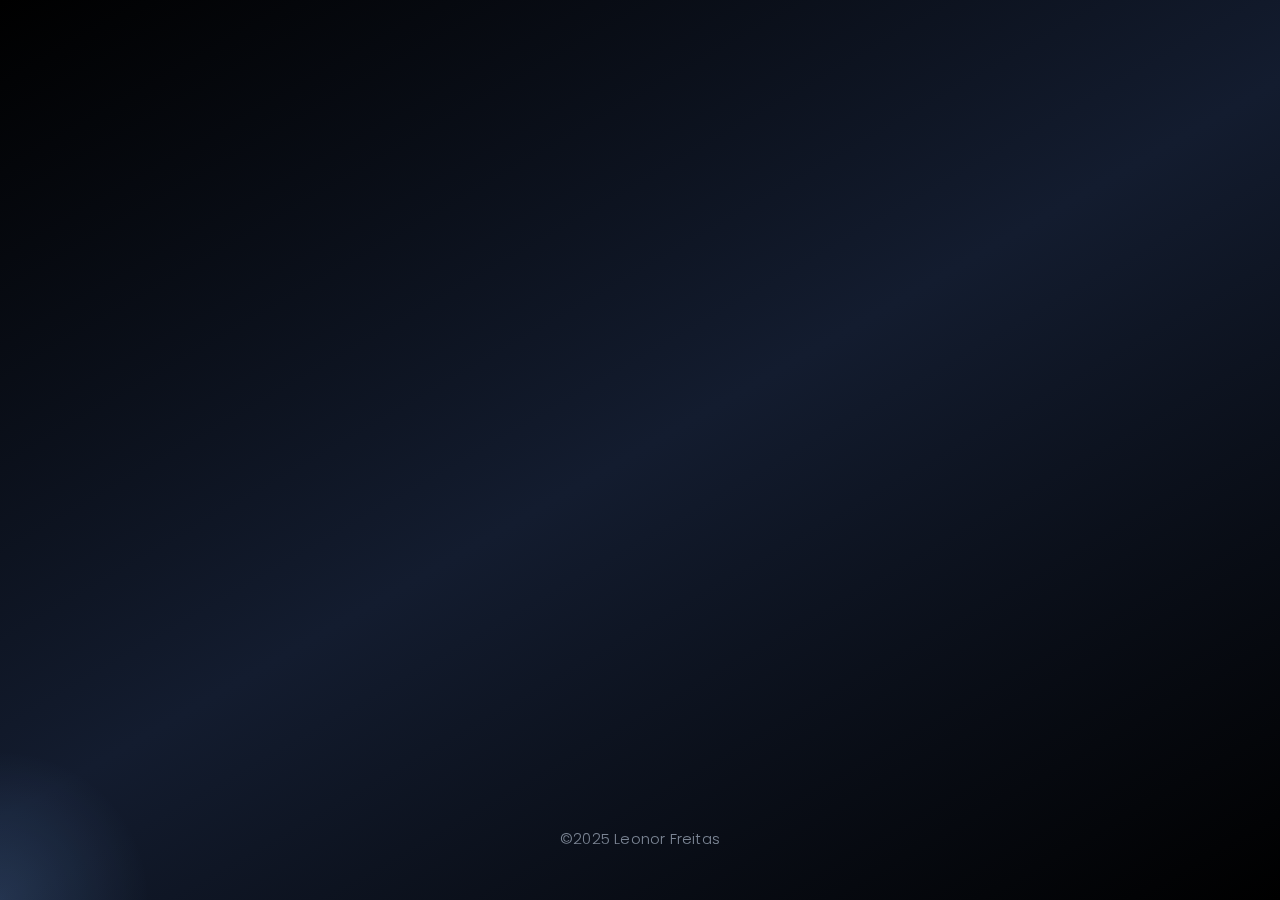
<file: index.html>
<!DOCTYPE html>
<html lang="pt">
<head>
  <meta charset="UTF-8">
  <title>Leonor Freitas Portfolio</title>
  <meta name="viewport" content="width=device-width, initial-scale=1.0">
  <link rel="stylesheet" href="css/style.css">
  <link href="https://fonts.googleapis.com/css2?family=Poppins:wght@300;400;600&display=swap" rel="stylesheet">
</head>
<body>
  <div class="MainScreen">
    <div class="Herosection">
      <div class="logo-circle"></div>
      <img src="assets/img/image 1.png" alt="Logo Leonor Freitas" class="logo-img">
    </div>

    <div class="LeonorFreitas">Leonor Freitas</div>
    <div class="UXUI">UX/UI Designer & Web Developer</div>
    <div class="BuildingTheFuture">Building the future, one line at a time</div>

    <div class="Cards">
      <a href="#portfolio" class="Card">
        <div class="icon-box">
          <svg viewBox="0 0 24 24" fill="none">
            <circle cx="12" cy="12" r="10"/>
            <path d="M2 12h20M12 2a15.3 15.3 0 0 1 4 10 15.3 15.3 0 0 1-4 10 15.3 15.3 0 0 1-4-10 15.3 15.3 0 0 1 4-10z"/>
          </svg>
        </div>
        <div class="card-content">
          <div class="card-title">My Portfolio</div>
          <div class="card-desc">Design the vision. Develop the path.</div>
        </div>
        <span class="open-icon">
          <svg viewBox="0 0 24 24" fill="none">
            <path d="M18 13v6a2 2 0 0 1-2 2H5a2 2 0 0 1-2-2V8a2 2 0 0 1 2-2h6M15 3h6v6M10 14L21 3" stroke-linecap="round" stroke-linejoin="round"/>
          </svg>
        </span>
      </a>

      <a href="#about" class="Card">
        <div class="icon-box">
          <svg viewBox="0 0 24 24" fill="none">
            <path d="M20 21v-2a4 4 0 0 0-4-4H8a4 4 0 0 0-4 4v2M12 11a4 4 0 1 0 0-8 4 4 0 0 0 0 8z" stroke-linecap="round" stroke-linejoin="round"/>
          </svg>
        </div>
        <div class="card-content">
          <div class="card-title">About me</div>
          <div class="card-desc">What inspires me, guides me.</div>
        </div>
        <span class="open-icon">
          <svg viewBox="0 0 24 24" fill="none">
            <path d="M18 13v6a2 2 0 0 1-2 2H5a2 2 0 0 1-2-2V8a2 2 0 0 1 2-2h6M15 3h6v6M10 14L21 3" stroke-linecap="round" stroke-linejoin="round"/>
          </svg>
        </span>
      </a>

      <a href="#contact" class="Card">
        <div class="icon-box">
          <svg viewBox="0 0 24 24" fill="none">
            <path d="M4 4h16c1.1 0 2 .9 2 2v12c0 1.1-.9 2-2 2H4c-1.1 0-2-.9-2-2V6c0-1.1.9-2 2-2z" stroke-linecap="round" stroke-linejoin="round"/>
            <path d="m22 6-10 7L2 6" stroke-linecap="round" stroke-linejoin="round"/>
          </svg>
        </div>
        <div class="card-content">
          <div class="card-title">Contact</div>
          <div class="card-desc">Let's work together</div>
        </div>
        <span class="open-icon">
          <svg viewBox="0 0 24 24" fill="none">
            <path d="M18 13v6a2 2 0 0 1-2 2H5a2 2 0 0 1-2-2V8a2 2 0 0 1 2-2h6M15 3h6v6M10 14L21 3" stroke-linecap="round" stroke-linejoin="round"/>
          </svg>
        </span>
      </a>
    </div>

    <div class="Copyright">©2025 Leonor Freitas</div>
  </div>
  <script src="script.js"></script>
</body>
</html>
</file>
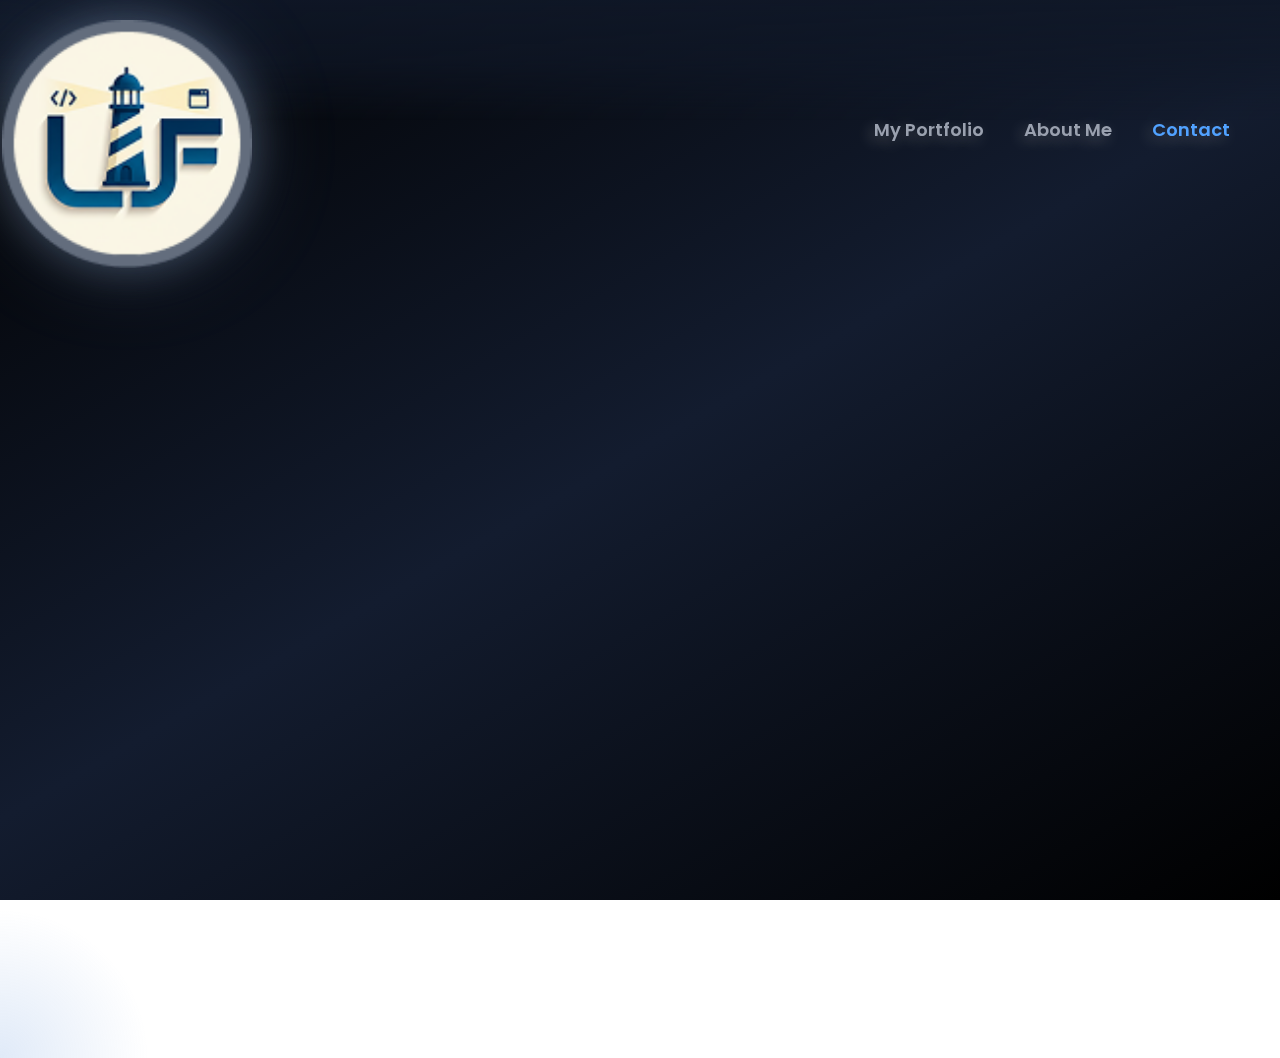
<file: contact.html>
<!DOCTYPE html>
<html lang="pt">
<head>
  <meta charset="UTF-8">
  <title>Contact - Leonor Freitas</title>
  <meta name="viewport" content="width=device-width, initial-scale=1.0">
  <link rel="stylesheet" href="css/contact.css">
  <link href="https://fonts.googleapis.com/css2?family=Poppins:wght@300;400;500;600&display=swap" rel="stylesheet">
</head>
<body>
  <!-- Cursor light effect -->
  <div class="cursor-light"></div>
  
  <!-- Navigation -->
  <nav class="navigation">
    <a href="index.html" class="logo-link">
      <div class="logo-circle"></div>
      <img src="assets/img/image 1.png" alt="Logo Leonor Freitas" class="logo-img">
    </a>
    
    <div class="nav-links">
      <a href="index.html" class="nav-link">My Portfolio</a>
      <a href="about.html" class="nav-link">About Me</a>
      <a href="contact.html" class="nav-link active">Contact</a>
    </div>
  </nav>

  <!-- Main Content -->
  <main class="contact-main">
    <!-- Header Section -->
    <section class="contact-header">
      <h1 class="contact-title">Get In Touch</h1>
      <div class="title-underline"></div>
      <p class="contact-subtitle">
        I'm always interested in new opportunities and interesting<br>
        projects. Let's discuss how we can work together!
      </p>
    </section>

    <!-- Contact Content -->
    <div class="contact-content">
      <!-- Contact Form -->
      <div class="form-section">
        <h2 class="section-title">Send me a message</h2>
        
        <div class="form-container">
          <div class="form-row">
            <div class="form-group">
              <label for="firstName">First Name</label>
              <input type="text" id="firstName" name="firstName" placeholder="Your first name">
            </div>
            
            <div class="form-group">
              <label for="lastName">Last Name</label>
              <input type="text" id="lastName" name="lastName" placeholder="Your last name">
            </div>
          </div>
          
          <div class="form-group">
            <label for="email">Email</label>
            <input type="email" id="email" name="email" placeholder="your.email@example.com">
          </div>
          
          <div class="form-group">
            <label for="subject">Subject</label>
            <input type="text" id="subject" name="subject" placeholder="Project discussion">
          </div>
          
          <div class="form-group">
            <label for="message">Message</label>
            <textarea id="message" name="message" rows="4" placeholder="Tell me about your project..."></textarea>
          </div>
          
          <button type="button" class="send-button" onclick="handleSubmit()">
            <span>Send Message</span>
            <svg width="22" height="20" viewBox="0 0 22 20" fill="none" xmlns="http://www.w3.org/2000/svg">
              <path d="M11.1836 1L20.2156 9.58493L11.1836 18.1699" stroke="white" stroke-width="2" stroke-linecap="round" stroke-linejoin="round"/>
              <path d="M20.215 9.5849L1 9.5849" stroke="white" stroke-width="2" stroke-linecap="round" stroke-linejoin="round"/>
            </svg>
          </button>
        </div>
      </div>

      <!-- Contact Info -->
      <div class="info-section">
        <h2 class="section-title">Let's connect</h2>
        
        <p class="info-description">
          I'm currently available for freelance work and many opportunities. 
          Whether you have a project in mind or just want to chat about technology 
          and design, I'd love to hear from you.
        </p>
        
        <div class="contact-links">
          <a href="mailto:alaf1820@gmail.com" class="contact-link">
            <div class="link-icon gmail">
              <svg width="24" height="24" viewBox="0 0 24 24" fill="none">
                <path d="M4 4h16c1.1 0 2 .9 2 2v12c0 1.1-.9 2-2 2H4c-1.1 0-2-.9-2-2V6c0-1.1.9-2 2-2z" stroke="currentColor" stroke-width="2" stroke-linecap="round" stroke-linejoin="round"/>
                <path d="M22 6l-10 7L2 6" stroke="currentColor" stroke-width="2" stroke-linecap="round" stroke-linejoin="round"/>
              </svg>
            </div>
            <span>alaf1820@gmail.com</span>
          </a>
          
          <a href="https://wa.me/351960116197" target="_blank" class="contact-link">
            <div class="link-icon whatsapp">
              <svg width="24" height="24" viewBox="0 0 24 24" fill="none">
                <path d="M21 11.5a8.38 8.38 0 0 1-.9 3.8 8.5 8.5 0 0 1-7.6 4.7 8.38 8.38 0 0 1-3.8-.9L3 21l1.9-5.7a8.38 8.38 0 0 1-.9-3.8 8.5 8.5 0 0 1 4.7-7.6 8.38 8.38 0 0 1 3.8-.9h.5a8.48 8.48 0 0 1 8 8v.5z" stroke="currentColor" stroke-width="2" stroke-linecap="round" stroke-linejoin="round"/>
              </svg>
            </div>
            <span>(+351) 960 116 197</span>
          </a>
          
          <a href="https://linkedin.com/in/leonorfreitas" target="_blank" class="contact-link">
            <div class="link-icon linkedin">
              <svg width="24" height="24" viewBox="0 0 24 24" fill="none">
                <path d="M16 8a6 6 0 0 1 6 6v7h-4v-7a2 2 0 0 0-2-2 2 2 0 0 0-2 2v7h-4v-7a6 6 0 0 1 6-6zM2 9h4v12H2z" stroke="currentColor" stroke-width="2" stroke-linecap="round" stroke-linejoin="round"/>
                <circle cx="4" cy="4" r="2" stroke="currentColor" stroke-width="2" stroke-linecap="round" stroke-linejoin="round"/>
              </svg>
            </div>
            <span>in/leonorfreitas</span>
          </a>
          
          <a href="https://instagram.com/leonor_freitas01" target="_blank" class="contact-link">
            <div class="link-icon instagram">
              <svg width="24" height="24" viewBox="0 0 24 24" fill="none">
                <rect x="2" y="2" width="20" height="20" rx="5" ry="5" stroke="currentColor" stroke-width="2" stroke-linecap="round" stroke-linejoin="round"/>
                <path d="M16 11.37A4 4 0 1 1 12.63 8 4 4 0 0 1 16 11.37z" stroke="currentColor" stroke-width="2" stroke-linecap="round" stroke-linejoin="round"/>
                <line x1="17.5" y1="6.5" x2="17.51" y2="6.5" stroke="currentColor" stroke-width="2" stroke-linecap="round" stroke-linejoin="round"/>
              </svg>
            </div>
            <span>leonor_freitas01</span>
          </a>
          
          <a href="https://github.com/ALAF11" target="_blank" class="contact-link">
            <div class="link-icon github">
              <svg width="24" height="24" viewBox="0 0 24 24" fill="none">
                <path d="M9 19c-5 1.5-5-2.5-7-3m14 6v-3.87a3.37 3.37 0 0 0-.94-2.61c3.14-.35 6.44-1.54 6.44-7A5.44 5.44 0 0 0 20 4.77 5.07 5.07 0 0 0 19.91 1S18.73.65 16 2.48a13.38 13.38 0 0 0-7 0C6.27.65 5.09 1 5.09 1A5.07 5.07 0 0 0 5 4.77a5.44 5.44 0 0 0-1.5 3.78c0 5.42 3.3 6.61 6.44 7A3.37 3.37 0 0 0 9 18.13V22" stroke="currentColor" stroke-width="2" stroke-linecap="round" stroke-linejoin="round"/>
              </svg>
            </div>
            <span>github.com/ALAF11</span>
          </a>
        </div>
      </div>
    </div>

    <div class="Copyright">©2025 Leonor Freitas</div>
  </main>

  <script src="script.js"></script>
  <script src="contact-script.js"></script>
</body>
</html>
</file>
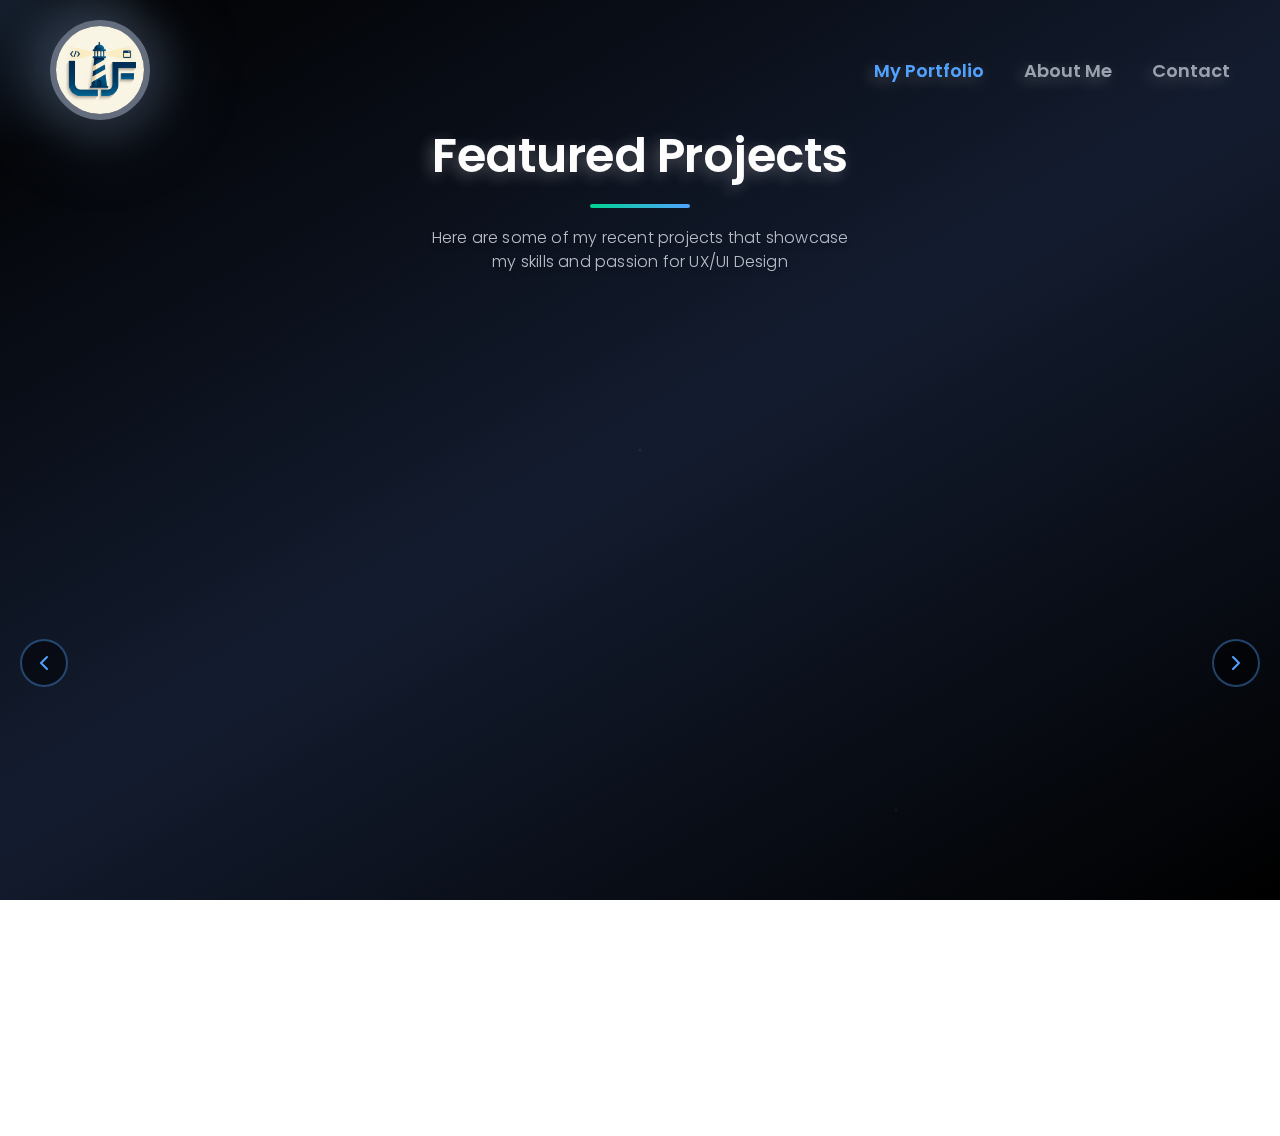
<file: UX-UI-Design.html>
<!DOCTYPE html>
<html lang="pt">
<head>
  <meta charset="UTF-8">
  <title>Featured Projects - Leonor Freitas</title>
  <meta name="viewport" content="width=device-width, initial-scale=1.0">
  <link rel="stylesheet" href="css/UXUI-Design.css">
  <link href="https://fonts.googleapis.com/css2?family=Poppins:wght@300;400;500;600&display=swap" rel="stylesheet">
</head>
<body>
  <!-- Cursor light effect -->
  <div class="cursor-light"></div>
  
  <!-- Navigation -->
  <nav class="navigation">
    <a href="index.html" class="logo-link">
      <div class="logo-circle"></div>
      <div class="logo-container">
        <img src="assets/img/logo 1.png" alt="Logo Leonor Freitas" class="logo-img">
      </div>
    </a>
    
    <div class="nav-links">
      <a href="portfolio.html" class="nav-link active">My Portfolio</a>
      <a href="about.html" class="nav-link">About Me</a>
      <a href="contact.html" class="nav-link">Contact</a>
    </div>
  </nav>

  <!-- Main Content -->
  <main class="main-content">
    <!-- Header Section -->
    <section class="header-section">
      <h1 class="page-title">Featured Projects</h1>
      <div class="title-underline"></div>
      <p class="page-subtitle">
        Here are some of my recent projects that showcase<br> 
        my skills and passion for UX/UI Design
      </p>
    </section>


    <!-- Projects Carousel -->
    <div class="projects-carousel-wrapper">
      <div class="projects-carousel">
        
        <!-- Slide 1 -->
        <div class="carousel-slide">
            <!-- Projects Grid -->
            <div class="projects-grid">
      
      <!-- Project 1: SeaOS -->
      <div class="project-card">
        <div class="card-image-container">
          <img src="assets/img/pesca.jpg" alt="SeaOS" class="card-image">
          <div class="card-image-overlay"></div>
        </div>
        
        <div class="card-content">
          <div class="card-header">
            <div class="card-icon">
              <svg width="32" height="32" viewBox="0 0 32 32" fill="none" xmlns="http://www.w3.org/2000/svg">
                <path d="M16.9384 0.599976H30.6001V14.381H16.9384V0.599976ZM11.3658 5.95932H25.0274V19.7403H11.3658V5.95932ZM5.98317 11.3891H19.6444V25.1702H5.98317V11.3891ZM0.600098 16.819H14.2618V30.6H0.600098V16.819Z" stroke="white" stroke-width="1.2" stroke-linejoin="round"/>
              </svg>
            </div>
            <h2 class="card-title">SeaOS</h2>
            <div class="card-icons-group">
              <a href="https://www.figma.com/proto/kJr8146pMxI7O814G8BlXi/IHC-prot%C3%B3tipo?page-id=0%3A1&node-id=1-4&p=f&viewport=245%2C155%2C0.23&t=pVYPFJY781c0hCkZ-1&scaling=scale-down&content-scaling=fixed&starting-point-node-id=1%3A3" class="card-icon-btn" aria-label="View in Figma">
                <svg width="19" height="27" viewBox="0 0 19 27" fill="none" xmlns="http://www.w3.org/2000/svg">
                  <path d="M5.00011 9.25031C3.87291 9.25031 2.79188 8.80253 1.99483 8.00547C1.19778 7.20841 0.75 6.12737 0.75 5.00016C0.75 3.87294 1.19778 2.7919 1.99483 1.99484C2.79188 1.19778 3.87291 0.75 5.00011 0.75H9.24958V9.25031M5.00011 9.25031H9.24958M5.00011 9.25031C3.87308 9.25031 2.79221 9.69803 1.99528 10.495C1.19835 11.2919 0.750638 12.3728 0.750638 13.4998C0.750638 14.6269 1.19835 15.7078 1.99528 16.5047C2.79221 17.3016 3.87308 17.7493 5.00011 17.7493H9.24958V9.25031" stroke="#51A2FF" stroke-width="1.5"/>
                  <path d="M17.7501 13.4998C17.7501 14.627 17.3024 15.708 16.5053 16.5051C15.7083 17.3022 14.6272 17.7499 13.5 17.7499C12.3728 17.7499 11.2918 17.3022 10.4948 16.5051C9.6977 15.708 9.24993 14.627 9.24993 13.4998C9.24993 12.3726 9.6977 11.2915 10.4948 10.4945C11.2918 9.69742 12.3728 9.24963 13.5 9.24963C14.6272 9.24963 15.7083 9.69742 16.5053 10.4945C17.3024 11.2915 17.7501 12.3726 17.7501 13.4998ZM5.00045 17.7506H9.24993V22.0001C9.24967 22.8405 9.00023 23.662 8.53314 24.3607C8.06605 25.0593 7.40228 25.6038 6.62577 25.9252C5.84926 26.2467 4.99487 26.3306 4.17064 26.1665C3.34641 26.0024 2.58934 25.5976 1.99517 25.0032C1.401 24.4089 0.996401 23.6517 0.832538 22.8274C0.668674 22.0031 0.752902 21.1487 1.07457 20.3723C1.39624 19.5959 1.94091 18.9323 2.6397 18.4654C3.3385 17.9985 4.16004 17.7506 5.00045 17.7506Z" stroke="#51A2FF" stroke-width="1.5"/>
                  <path d="M9.24951 0.75H13.499C14.6262 0.75 15.7072 1.19778 16.5043 1.99484C17.3013 2.7919 17.7491 3.87294 17.7491 5.00016C17.7491 6.12737 17.3013 7.20841 16.5043 8.00547C15.7072 8.80253 14.6262 9.25031 13.499 9.25031H9.24951V0.75Z" stroke="#51A2FF" stroke-width="1.5"/>
                </svg>
              </a>
            </div>
          </div>
          
          <p class="card-description">
            SeaOS is an interactive prototype that centralizes updates on maritime conditions, sustainable fishing, and safety. It simplifies access to weather, sea status, and fisheries information, and includes a fisherman section for catch records and local activity, connecting people with the ocean.​ SeaOS is especially relevant for Madeira, a Portuguese island known for its unique connection to the sea.
          </p>
          
          <div class="card-tags">
            <span class="tag">Figma</span>
            <span class="tag">Canva</span>
            <span class="tag">GoodNotes</span>
          </div>
        </div>
      </div>

      <!-- Project 2: Aura -->
      <div class="project-card project-center">
        <div class="card-image-container">
          <img src="assets/img/AI.jpg" alt="Aura" class="card-image">
          <div class="card-image-overlay"></div>
        </div>
        
        <div class="card-content">
          <div class="card-header">
            <div class="card-icon">
              <svg width="32" height="32" viewBox="0 0 32 32" fill="none" xmlns="http://www.w3.org/2000/svg">
                <path d="M16.9384 0.599976H30.6001V14.381H16.9384V0.599976ZM11.3658 5.95932H25.0274V19.7403H11.3658V5.95932ZM5.98317 11.3891H19.6444V25.1702H5.98317V11.3891ZM0.600098 16.819H14.2618V30.6H0.600098V16.819Z" stroke="white" stroke-width="1.2" stroke-linejoin="round"/>
              </svg>
            </div>
            <h2 class="card-title">Aura</h2>
            <div class="card-icons-group">
              <a href="https://www.figma.com/proto/STjp18fnCXHHciSxI01cmN/AURA-2.0?page-id=0%3A1&node-id=1-2&starting-point-node-id=1%3A2&scaling=scale-down&content-scaling=fixed&t=49QXED4CrMpcAKNb-1" class="card-icon-btn" aria-label="View in Figma">
                <svg width="19" height="27" viewBox="0 0 19 27" fill="none" xmlns="http://www.w3.org/2000/svg">
                  <path d="M5.00011 9.25031C3.87291 9.25031 2.79188 8.80253 1.99483 8.00547C1.19778 7.20841 0.75 6.12737 0.75 5.00016C0.75 3.87294 1.19778 2.7919 1.99483 1.99484C2.79188 1.19778 3.87291 0.75 5.00011 0.75H9.24958V9.25031M5.00011 9.25031H9.24958M5.00011 9.25031C3.87308 9.25031 2.79221 9.69803 1.99528 10.495C1.19835 11.2919 0.750638 12.3728 0.750638 13.4998C0.750638 14.6269 1.19835 15.7078 1.99528 16.5047C2.79221 17.3016 3.87308 17.7493 5.00011 17.7493H9.24958V9.25031" stroke="#51A2FF" stroke-width="1.5"/>
                  <path d="M17.7501 13.4998C17.7501 14.627 17.3024 15.708 16.5053 16.5051C15.7083 17.3022 14.6272 17.7499 13.5 17.7499C12.3728 17.7499 11.2918 17.3022 10.4948 16.5051C9.6977 15.708 9.24993 14.627 9.24993 13.4998C9.24993 12.3726 9.6977 11.2915 10.4948 10.4945C11.2918 9.69742 12.3728 9.24963 13.5 9.24963C14.6272 9.24963 15.7083 9.69742 16.5053 10.4945C17.3024 11.2915 17.7501 12.3726 17.7501 13.4998ZM5.00045 17.7506H9.24993V22.0001C9.24967 22.8405 9.00023 23.662 8.53314 24.3607C8.06605 25.0593 7.40228 25.6038 6.62577 25.9252C5.84926 26.2467 4.99487 26.3306 4.17064 26.1665C3.34641 26.0024 2.58934 25.5976 1.99517 25.0032C1.401 24.4089 0.996401 23.6517 0.832538 22.8274C0.668674 22.0031 0.752902 21.1487 1.07457 20.3723C1.39624 19.5959 1.94091 18.9323 2.6397 18.4654C3.3385 17.9985 4.16004 17.7506 5.00045 17.7506Z" stroke="#51A2FF" stroke-width="1.5"/>
                  <path d="M9.24951 0.75H13.499C14.6262 0.75 15.7072 1.19778 16.5043 1.99484C17.3013 2.7919 17.7491 3.87294 17.7491 5.00016C17.7491 6.12737 17.3013 7.20841 16.5043 8.00547C15.7072 8.80253 14.6262 9.25031 13.499 9.25031H9.24951V0.75Z" stroke="#51A2FF" stroke-width="1.5"/>
                </svg>
              </a>
              <a href="https://github.com/ALAF11/Aura---virtual-tourist-guide.git" class="card-icon-btn" aria-label="View on GitHub">
                <svg width="30" height="30" viewBox="0 0 30 30" fill="none" xmlns="http://www.w3.org/2000/svg">
                  <path d="M18.7502 27.5V22.5C18.9241 20.9341 18.4751 19.3627 17.5002 18.125C21.2502 18.125 25.0002 15.625 25.0002 11.25C25.1002 9.6875 24.6627 8.15 23.7502 6.875C24.1002 5.4375 24.1002 3.9375 23.7502 2.5C23.7502 2.5 22.5002 2.5 20.0002 4.375C16.7002 3.75 13.3002 3.75 10.0002 4.375C7.50023 2.5 6.25023 2.5 6.25023 2.5C5.87523 3.9375 5.87523 5.4375 6.25023 6.875C5.34007 8.14485 4.89832 9.69098 5.00023 11.25C5.00023 15.625 8.75023 18.125 12.5002 18.125C12.0127 18.7375 11.6502 19.4375 11.4377 20.1875C11.2252 20.9375 11.1627 21.725 11.2502 22.5V27.5" stroke="#51A2FF" stroke-width="2" stroke-linecap="round" stroke-linejoin="round"/>
                  <path d="M11.25 22.5C5.6125 25 5 20 2.5 20" stroke="#51A2FF" stroke-width="2" stroke-linecap="round" stroke-linejoin="round"/>
                </svg>
              </a>
            </div>
          </div>
          
          <p class="card-description">
            An innovative virtual assistant designed to revolutionize the tourism experience by providing personalized itineraries, sustainable suggestions, and seamless smart home integration. The system acts as a proactive assistant embedded in an interactive monitor, offering contextualized recommendations based on tourist preferences, weather conditions, local events, and dining options.
          </p>
          
          <div class="card-tags">
            <span class="tag">Figma</span>
            <span class="tag">Canva</span>
            <span class="tag">GoodNotes</span>
          </div>
        </div>
      </div>

      <!-- Project 3: EchoSense -->
      <div class="project-card">
        <div class="card-image-container">
          <img src="assets/img/ocean.jpg" alt="EchoSense" class="card-image">
          <div class="card-image-overlay"></div>
        </div>
        
        <div class="card-content">
          <div class="card-header">
            <div class="card-icon">
              <svg width="32" height="32" viewBox="0 0 32 32" fill="none" xmlns="http://www.w3.org/2000/svg">
                <path d="M16.9384 0.599976H30.6001V14.381H16.9384V0.599976ZM11.3658 5.95932H25.0274V19.7403H11.3658V5.95932ZM5.98317 11.3891H19.6444V25.1702H5.98317V11.3891ZM0.600098 16.819H14.2618V30.6H0.600098V16.819Z" stroke="white" stroke-width="1.2" stroke-linejoin="round"/>
              </svg>
            </div>
            <h2 class="card-title">EchoSense</h2>
            <div class="card-icons-group">
              <a href="https://www.figma.com/proto/StbBrPcSX6LYuKJZuKvyh8/IDM---EchoSense---Leonor-Freitas?page-id=0%3A1&node-id=15-248&p=f&viewport=31%2C348%2C0.26&t=SFGfCzL25HH9diPS-1&scaling=scale-down&content-scaling=fixed&starting-point-node-id=15%3A248" class="card-icon-btn" aria-label="View in Figma">
                <svg width="19" height="27" viewBox="0 0 19 27" fill="none" xmlns="http://www.w3.org/2000/svg">
                  <path d="M5.00011 9.25031C3.87291 9.25031 2.79188 8.80253 1.99483 8.00547C1.19778 7.20841 0.75 6.12737 0.75 5.00016C0.75 3.87294 1.19778 2.7919 1.99483 1.99484C2.79188 1.19778 3.87291 0.75 5.00011 0.75H9.24958V9.25031M5.00011 9.25031H9.24958M5.00011 9.25031C3.87308 9.25031 2.79221 9.69803 1.99528 10.495C1.19835 11.2919 0.750638 12.3728 0.750638 13.4998C0.750638 14.6269 1.19835 15.7078 1.99528 16.5047C2.79221 17.3016 3.87308 17.7493 5.00011 17.7493H9.24958V9.25031" stroke="#51A2FF" stroke-width="1.5"/>
                  <path d="M17.7501 13.4998C17.7501 14.627 17.3024 15.708 16.5053 16.5051C15.7083 17.3022 14.6272 17.7499 13.5 17.7499C12.3728 17.7499 11.2918 17.3022 10.4948 16.5051C9.6977 15.708 9.24993 14.627 9.24993 13.4998C9.24993 12.3726 9.6977 11.2915 10.4948 10.4945C11.2918 9.69742 12.3728 9.24963 13.5 9.24963C14.6272 9.24963 15.7083 9.69742 16.5053 10.4945C17.3024 11.2915 17.7501 12.3726 17.7501 13.4998ZM5.00045 17.7506H9.24993V22.0001C9.24967 22.8405 9.00023 23.662 8.53314 24.3607C8.06605 25.0593 7.40228 25.6038 6.62577 25.9252C5.84926 26.2467 4.99487 26.3306 4.17064 26.1665C3.34641 26.0024 2.58934 25.5976 1.99517 25.0032C1.401 24.4089 0.996401 23.6517 0.832538 22.8274C0.668674 22.0031 0.752902 21.1487 1.07457 20.3723C1.39624 19.5959 1.94091 18.9323 2.6397 18.4654C3.3385 17.9985 4.16004 17.7506 5.00045 17.7506Z" stroke="#51A2FF" stroke-width="1.5"/>
                  <path d="M9.24951 0.75H13.499C14.6262 0.75 15.7072 1.19778 16.5043 1.99484C17.3013 2.7919 17.7491 3.87294 17.7491 5.00016C17.7491 6.12737 17.3013 7.20841 16.5043 8.00547C15.7072 8.80253 14.6262 9.25031 13.499 9.25031H9.24951V0.75Z" stroke="#51A2FF" stroke-width="1.5"/>
                </svg>
              </a>
            </div>
          </div>
          
          <p class="card-description">
            An app designed to facilitates the recapture of equipment deployed underwater. This project addresses critical challenges faced by marine researchers in locating and retrieving underwater instruments, particularly when they lack active propulsion and rely on dead reckoning for positioning.
          </p>
          
          <div class="card-tags">
            <span class="tag">Figma</span>
            <span class="tag">Canva</span>
            <span class="tag">ProCreate</span>
          </div>
        </div>
      </div>

    </div>
</div>

        <!-- Slide 2 -->
        <div class="carousel-slide">
          <div class="projects-grid">
            
            <!-- WaveRewards -->
            <div class="project-card">
              <div class="card-image-container">
                <img src="assets/img/canoagem.png" alt="WaveRewards" class="card-image">
                <div class="card-image-overlay"></div>
              </div>
              
              <div class="card-content">
                <div class="card-header">
                  <div class="card-icon">
                    <svg width="32" height="32" viewBox="0 0 32 32" fill="none" xmlns="http://www.w3.org/2000/svg">
                      <path d="M16.9384 0.599976H30.6001V14.381H16.9384V0.599976ZM11.3658 5.95932H25.0274V19.7403H11.3658V5.95932ZM5.98317 11.3891H19.6444V25.1702H5.98317V11.3891ZM0.600098 16.819H14.2618V30.6H0.600098V16.819Z" stroke="white" stroke-width="1.2" stroke-linejoin="round"/>
                    </svg>
                  </div>
                  <h2 class="card-title">WaveRewards</h2>
                  <div class="card-icons-group">
                    <a href="https://www.figma.com/design/NJ21KR1WtZgpe5tRXFG5qR/SGM---WaveRewards?node-id=0-1&t=1lBL8Pmd7hiGKbAv-1" class="card-icon-btn" aria-label="View in Figma">
                      <svg width="19" height="27" viewBox="0 0 19 27" fill="none" xmlns="http://www.w3.org/2000/svg">
                        <path d="M5.00011 9.25031C3.87291 9.25031 2.79188 8.80253 1.99483 8.00547C1.19778 7.20841 0.75 6.12737 0.75 5.00016C0.75 3.87294 1.19778 2.7919 1.99483 1.99484C2.79188 1.19778 3.87291 0.75 5.00011 0.75H9.24958V9.25031M5.00011 9.25031H9.24958M5.00011 9.25031C3.87308 9.25031 2.79221 9.69803 1.99528 10.495C1.19835 11.2919 0.750638 12.3728 0.750638 13.4998C0.750638 14.6269 1.19835 15.7078 1.99528 16.5047C2.79221 17.3016 3.87308 17.7493 5.00011 17.7493H9.24958V9.25031" stroke="#51A2FF" stroke-width="1.5"/>
                        <path d="M17.7501 13.4998C17.7501 14.627 17.3024 15.708 16.5053 16.5051C15.7083 17.3022 14.6272 17.7499 13.5 17.7499C12.3728 17.7499 11.2918 17.3022 10.4948 16.5051C9.6977 15.708 9.24993 14.627 9.24993 13.4998C9.24993 12.3726 9.6977 11.2915 10.4948 10.4945C11.2918 9.69742 12.3728 9.24963 13.5 9.24963C14.6272 9.24963 15.7083 9.69742 16.5053 10.4945C17.3024 11.2915 17.7501 12.3726 17.7501 13.4998ZM5.00045 17.7506H9.24993V22.0001C9.24967 22.8405 9.00023 23.662 8.53314 24.3607C8.06605 25.0593 7.40228 25.6038 6.62577 25.9252C5.84926 26.2467 4.99487 26.3306 4.17064 26.1665C3.34641 26.0024 2.58934 25.5976 1.99517 25.0032C1.401 24.4089 0.996401 23.6517 0.832538 22.8274C0.668674 22.0031 0.752902 21.1487 1.07457 20.3723C1.39624 19.5959 1.94091 18.9323 2.6397 18.4654C3.3385 17.9985 4.16004 17.7506 5.00045 17.7506Z" stroke="#51A2FF" stroke-width="1.5"/>
                        <path d="M9.24951 0.75H13.499C14.6262 0.75 15.7072 1.19778 16.5043 1.99484C17.3013 2.7919 17.7491 3.87294 17.7491 5.00016C17.7491 6.12737 17.3013 7.20841 16.5043 8.00547C15.7072 8.80253 14.6262 9.25031 13.499 9.25031H9.24951V0.75Z" stroke="#51A2FF" stroke-width="1.5"/>
                      </svg>
                    </a>
                  </div>
                </div>
                
                <p class="card-description">
                   It is a gamified web platform designed for sustainable canoeing. With weekly challenges and a simple experience, the goal is to promote people to practice physical activity and simultaneously protect the sea, in line with Atlantic Innoblue Communities.
                </p>
                
                <div class="card-tags">
                  <span class="tag">Figma</span>
                  <span class="tag">Canva</span>
                  <span class="tag">ProCreate</span>
                </div>
              </div>
            </div>

          </div>
        </div>

      </div>

      <!-- Carousel Navigation Dots -->
      <div class="carousel-dots">
        <button class="dot active" data-slide="0" aria-label="Go to slide 1"></button>
        <button class="dot" data-slide="1" aria-label="Go to slide 2"></button>
      </div>

      <!-- Carousel Navigation Arrows -->
      <button class="carousel-arrow prev" aria-label="Previous slide">
        <svg width="24" height="24" viewBox="0 0 24 24" fill="none" xmlns="http://www.w3.org/2000/svg">
          <path d="M15 18L9 12L15 6" stroke="currentColor" stroke-width="2" stroke-linecap="round" stroke-linejoin="round"/>
        </svg>
      </button>
      <button class="carousel-arrow next" aria-label="Next slide">
        <svg width="24" height="24" viewBox="0 0 24 24" fill="none" xmlns="http://www.w3.org/2000/svg">
          <path d="M9 18L15 12L9 6" stroke="currentColor" stroke-width="2" stroke-linecap="round" stroke-linejoin="round"/>
        </svg>
      </button>

    </div>

    <!-- Copyright -->
    <div class="Copyright">©2025 Leonor Freitas</div>
  </main>

  <script src="js/Featured-Projects-script.js"></script>
</body>
</html>
</file>
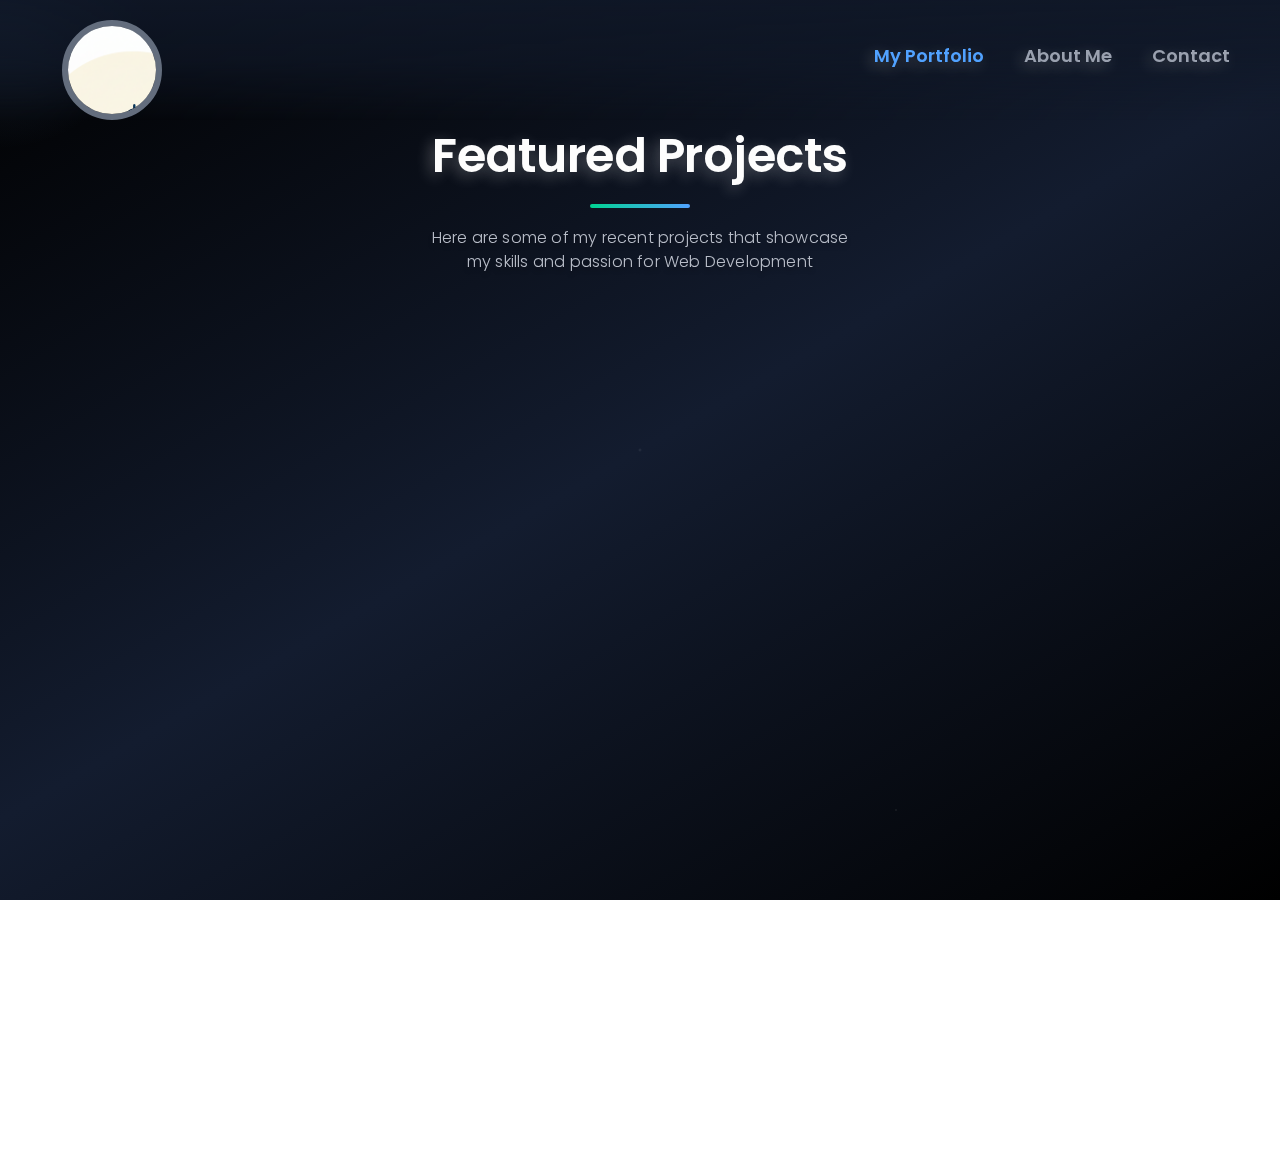
<file: web-development.html>
<!DOCTYPE html>
<html lang="pt">
<head>
  <meta charset="UTF-8">
  <title>Featured Projects - Leonor Freitas</title>
  <meta name="viewport" content="width=device-width, initial-scale=1.0">
  <link rel="stylesheet" href="css/web-dev.css">
  <link href="https://fonts.googleapis.com/css2?family=Poppins:wght@300;400;500;600&display=swap" rel="stylesheet">
</head>
<body>
  <!-- Cursor light effect -->
  <div class="cursor-light"></div>
  
  <!-- Navigation -->
  <nav class="navigation">
    <a href="index.html" class="logo-link">
      <div class="logo-circle"></div>
      <div class="logo-container">
        <img src="assets/img/logo 1.png" alt="Logo Leonor Freitas" class="logo-img">
      </div>
    </a>
    
    <div class="nav-links">
      <a href="portfolio.html" class="nav-link active">My Portfolio</a>
      <a href="about.html" class="nav-link">About Me</a>
      <a href="contact.html" class="nav-link">Contact</a>
    </div>
  </nav>

  <!-- Main Content -->
  <main class="main-content">
    <!-- Header Section -->
    <section class="header-section">
      <h1 class="page-title">Featured Projects</h1>
      <div class="title-underline"></div>
      <p class="page-subtitle">
        Here are some of my recent projects that showcase<br> 
        my skills and passion for Web Development
      </p>
    </section>


    <!-- Projects Carousel -->
    <div class="projects-carousel-wrapper">
      <div class="projects-carousel">
        
        <!-- Slide 1 -->
        <div class="carousel-slide">
            <!-- Projects Grid -->
            <div class="projects-grid">
      
      <!-- Project 1: 3D solar system -->
      <div class="project-card">
        <div class="card-image-container">
          <img src="assets/img/solarsystem.jpg" alt="3D solar system" class="card-image">
          <div class="card-image-overlay"></div>
        </div>
        
        <div class="card-content">
          <div class="card-header">
            <div class="card-icon">
              <svg width="27" height="27" viewBox="0 0 27 27" fill="none" xmlns="http://www.w3.org/2000/svg">
                <path d="M0.75 13.25C0.75 16.5652 2.06696 19.7446 4.41117 22.0888C6.75537 24.433 9.93479 25.75 13.25 25.75C16.5652 25.75 19.7446 24.433 22.0888 22.0888C24.433 19.7446 25.75 16.5652 25.75 13.25C25.75 9.93479 24.433 6.75537 22.0888 4.41117C19.7446 2.06696 16.5652 0.75 13.25 0.75C9.93479 0.75 6.75537 2.06696 4.41117 4.41117C2.06696 6.75537 0.75 9.93479 0.75 13.25Z" stroke="white" stroke-width="1.5" stroke-linejoin="round"/>
                <path d="M7.89307 13.25C7.89307 9.93479 8.45748 6.75537 9.46214 4.41117C10.4668 2.06696 11.8294 0.75 13.2502 0.75C14.671 0.75 16.0336 2.06696 17.0383 4.41117C18.0429 6.75537 18.6074 9.93479 18.6074 13.25C18.6074 16.5652 18.0429 19.7446 17.0383 22.0888C16.0336 24.433 14.671 25.75 13.2502 25.75C11.8294 25.75 10.4668 24.433 9.46214 22.0888C8.45748 19.7446 7.89307 16.5652 7.89307 13.25Z" stroke="white" stroke-width="1.5" stroke-linejoin="round"/>
                <path d="M1.64307 17.4166H24.8574M1.64307 9.08331H24.8574" stroke="white" stroke-width="1.5" stroke-linecap="round"/>
              </svg>
            </div>
            <h2 class="card-title">3D Solar System</h2>
            <div class="card-icons-group">
              <a href="https://alaf11.github.io/pa-solar-system-simulator-10/" class="card-icon-btn" aria-label="View link">
                <svg xmlns="http://www.w3.org/2000/svg" width="16" height="16" viewBox="0 0 19 19" fill="none">
                    <path fill-rule="evenodd" clip-rule="evenodd" d="M2.85 1.9C2.59804 1.9 2.35641 2.00009 2.17825 2.17825C2.00009 2.35641 1.9 2.59804 1.9 2.85V16.15C1.9 16.402 2.00009 16.6436 2.17825 16.8218C2.35641 16.9999 2.59804 17.1 2.85 17.1H16.15C16.402 17.1 16.6436 16.9999 16.8218 16.8218C16.9999 16.6436 17.1 16.402 17.1 16.15V11.1502C17.1 10.8982 17.2001 10.6566 17.3782 10.4784C17.5564 10.3002 17.798 10.2002 18.05 10.2002C18.302 10.2002 18.5436 10.3002 18.7218 10.4784C18.8999 10.6566 19 10.8982 19 11.1502V16.15C19 16.9059 18.6997 17.6308 18.1653 18.1653C17.6308 18.6997 16.9059 19 16.15 19H2.85C2.09413 19 1.36922 18.6997 0.834746 18.1653C0.300267 17.6308 0 16.9059 0 16.15V2.85C0 2.09413 0.300267 1.36922 0.834746 0.834746C1.36922 0.300267 2.09413 0 2.85 0H7.61615C7.86811 0 8.10974 0.100089 8.2879 0.278249C8.46606 0.456408 8.56615 0.698044 8.56615 0.95C8.56615 1.20196 8.46606 1.44359 8.2879 1.62175C8.10974 1.79991 7.86811 1.9 7.61615 1.9H2.85Z" fill="#51A2FF"/>
                    <path fill-rule="evenodd" clip-rule="evenodd" d="M18.4408 0.543302C18.6119 0.714796 18.7079 0.947108 18.7079 1.1893C18.7079 1.4315 18.6119 1.66381 18.4408 1.8353L10.1075 10.182C10.0228 10.2667 9.9222 10.334 9.81152 10.3798C9.70084 10.4257 9.58221 10.4493 9.4624 10.4493C9.3426 10.4493 9.22396 10.4257 9.11328 10.3798C9.0026 10.334 8.90204 10.2667 8.81735 10.182C8.64633 10.0105 8.55029 9.7782 8.55029 9.536C8.55029 9.29381 8.64633 9.0615 8.81735 8.89L17.1517 0.543302C17.3227 0.372456 17.5545 0.276489 17.7963 0.276489C18.038 0.276489 18.2698 0.372456 18.4408 0.543302Z" fill="#51A2FF"/>
                    <path fill-rule="evenodd" clip-rule="evenodd" d="M18.0881 0C18.5916 0 19.0001 0.4085 19.0001 0.9139V5.7C19.0001 6.20445 18.5536 6.65 18.0501 6.65C17.5466 6.65 17.1001 6.20445 17.1001 5.7V1.9H13.3001C12.7966 1.9 12.3501 1.45445 12.3501 0.95C12.3501 0.44555 12.7586 0 13.2621 0H18.0881Z" fill="#51A2FF"/>
                </svg>
              </a>
              <a href="https://github.com/ALAF11/pa-solar-system-simulator-10.git" class="card-icon-btn" aria-label="View on GitHub">
                <svg width="30" height="30" viewBox="0 0 30 30" fill="none" xmlns="http://www.w3.org/2000/svg">
                  <path d="M18.7502 27.5V22.5C18.9241 20.9341 18.4751 19.3627 17.5002 18.125C21.2502 18.125 25.0002 15.625 25.0002 11.25C25.1002 9.6875 24.6627 8.15 23.7502 6.875C24.1002 5.4375 24.1002 3.9375 23.7502 2.5C23.7502 2.5 22.5002 2.5 20.0002 4.375C16.7002 3.75 13.3002 3.75 10.0002 4.375C7.50023 2.5 6.25023 2.5 6.25023 2.5C5.87523 3.9375 5.87523 5.4375 6.25023 6.875C5.34007 8.14485 4.89832 9.69098 5.00023 11.25C5.00023 15.625 8.75023 18.125 12.5002 18.125C12.0127 18.7375 11.6502 19.4375 11.4377 20.1875C11.2252 20.9375 11.1627 21.725 11.2502 22.5V27.5" stroke="#51A2FF" stroke-width="2" stroke-linecap="round" stroke-linejoin="round"/>
                  <path d="M11.25 22.5C5.6125 25 5 20 2.5 20" stroke="#51A2FF" stroke-width="2" stroke-linecap="round" stroke-linejoin="round"/>
                </svg>
              </a>
            </div>
          </div>
          
          <p class="card-description">
            The 3D Solar System project was developed as an interactive 3D simulator of the solar system using the Three.js library. The application enables exploration, customization, and visualization of planets, moons, comets, and 3D models, delivering an immersive and technical experience for spatial investigation and learning.
          </p>
          
          <div class="card-tags">
            <span class="tag">HTML</span>
            <span class="tag">CSS</span>
            <span class="tag">JavaScript</span>
            <span class="tag">Three.js</span>
          </div>
        </div>
      </div>

      <!-- Project 2: My Portfolio -->
      <div class="project-card project-center">
        <div class="card-image-container">
          <img src="assets/img/portfolio.jpg" alt="Portfolio" class="card-image">
          <div class="card-image-overlay"></div>
        </div>
        
        <div class="card-content">
          <div class="card-header">
            <div class="card-icon">
              <svg width="27" height="27" viewBox="0 0 27 27" fill="none" xmlns="http://www.w3.org/2000/svg">
                <path d="M0.75 13.25C0.75 16.5652 2.06696 19.7446 4.41117 22.0888C6.75537 24.433 9.93479 25.75 13.25 25.75C16.5652 25.75 19.7446 24.433 22.0888 22.0888C24.433 19.7446 25.75 16.5652 25.75 13.25C25.75 9.93479 24.433 6.75537 22.0888 4.41117C19.7446 2.06696 16.5652 0.75 13.25 0.75C9.93479 0.75 6.75537 2.06696 4.41117 4.41117C2.06696 6.75537 0.75 9.93479 0.75 13.25Z" stroke="white" stroke-width="1.5" stroke-linejoin="round"/>
                <path d="M7.89307 13.25C7.89307 9.93479 8.45748 6.75537 9.46214 4.41117C10.4668 2.06696 11.8294 0.75 13.2502 0.75C14.671 0.75 16.0336 2.06696 17.0383 4.41117C18.0429 6.75537 18.6074 9.93479 18.6074 13.25C18.6074 16.5652 18.0429 19.7446 17.0383 22.0888C16.0336 24.433 14.671 25.75 13.2502 25.75C11.8294 25.75 10.4668 24.433 9.46214 22.0888C8.45748 19.7446 7.89307 16.5652 7.89307 13.25Z" stroke="white" stroke-width="1.5" stroke-linejoin="round"/>
                <path d="M1.64307 17.4166H24.8574M1.64307 9.08331H24.8574" stroke="white" stroke-width="1.5" stroke-linecap="round"/>
              </svg>
            </div>
            <h2 class="card-title">My Portfolio</h2>
            <div class="card-icons-group" >
               <a href="#" class="card-icon-btn" aria-label="View link">
                <svg xmlns="http://www.w3.org/2000/svg" width="16" height="16" viewBox="0 0 19 19" fill="none">
                    <path fill-rule="evenodd" clip-rule="evenodd" d="M2.85 1.9C2.59804 1.9 2.35641 2.00009 2.17825 2.17825C2.00009 2.35641 1.9 2.59804 1.9 2.85V16.15C1.9 16.402 2.00009 16.6436 2.17825 16.8218C2.35641 16.9999 2.59804 17.1 2.85 17.1H16.15C16.402 17.1 16.6436 16.9999 16.8218 16.8218C16.9999 16.6436 17.1 16.402 17.1 16.15V11.1502C17.1 10.8982 17.2001 10.6566 17.3782 10.4784C17.5564 10.3002 17.798 10.2002 18.05 10.2002C18.302 10.2002 18.5436 10.3002 18.7218 10.4784C18.8999 10.6566 19 10.8982 19 11.1502V16.15C19 16.9059 18.6997 17.6308 18.1653 18.1653C17.6308 18.6997 16.9059 19 16.15 19H2.85C2.09413 19 1.36922 18.6997 0.834746 18.1653C0.300267 17.6308 0 16.9059 0 16.15V2.85C0 2.09413 0.300267 1.36922 0.834746 0.834746C1.36922 0.300267 2.09413 0 2.85 0H7.61615C7.86811 0 8.10974 0.100089 8.2879 0.278249C8.46606 0.456408 8.56615 0.698044 8.56615 0.95C8.56615 1.20196 8.46606 1.44359 8.2879 1.62175C8.10974 1.79991 7.86811 1.9 7.61615 1.9H2.85Z" fill="#51A2FF"/>
                    <path fill-rule="evenodd" clip-rule="evenodd" d="M18.4408 0.543302C18.6119 0.714796 18.7079 0.947108 18.7079 1.1893C18.7079 1.4315 18.6119 1.66381 18.4408 1.8353L10.1075 10.182C10.0228 10.2667 9.9222 10.334 9.81152 10.3798C9.70084 10.4257 9.58221 10.4493 9.4624 10.4493C9.3426 10.4493 9.22396 10.4257 9.11328 10.3798C9.0026 10.334 8.90204 10.2667 8.81735 10.182C8.64633 10.0105 8.55029 9.7782 8.55029 9.536C8.55029 9.29381 8.64633 9.0615 8.81735 8.89L17.1517 0.543302C17.3227 0.372456 17.5545 0.276489 17.7963 0.276489C18.038 0.276489 18.2698 0.372456 18.4408 0.543302Z" fill="#51A2FF"/>
                    <path fill-rule="evenodd" clip-rule="evenodd" d="M18.0881 0C18.5916 0 19.0001 0.4085 19.0001 0.9139V5.7C19.0001 6.20445 18.5536 6.65 18.0501 6.65C17.5466 6.65 17.1001 6.20445 17.1001 5.7V1.9H13.3001C12.7966 1.9 12.3501 1.45445 12.3501 0.95C12.3501 0.44555 12.7586 0 13.2621 0H18.0881Z" fill="#51A2FF"/>
                </svg>
              </a>
              <a href="#" class="card-icon-btn" aria-label="View in Figma">
                <svg width="19" height="27" viewBox="0 0 19 27" fill="none" xmlns="http://www.w3.org/2000/svg">
                  <path d="M5.00011 9.25031C3.87291 9.25031 2.79188 8.80253 1.99483 8.00547C1.19778 7.20841 0.75 6.12737 0.75 5.00016C0.75 3.87294 1.19778 2.7919 1.99483 1.99484C2.79188 1.19778 3.87291 0.75 5.00011 0.75H9.24958V9.25031M5.00011 9.25031H9.24958M5.00011 9.25031C3.87308 9.25031 2.79221 9.69803 1.99528 10.495C1.19835 11.2919 0.750638 12.3728 0.750638 13.4998C0.750638 14.6269 1.19835 15.7078 1.99528 16.5047C2.79221 17.3016 3.87308 17.7493 5.00011 17.7493H9.24958V9.25031" stroke="#51A2FF" stroke-width="1.5"/>
                  <path d="M17.7501 13.4998C17.7501 14.627 17.3024 15.708 16.5053 16.5051C15.7083 17.3022 14.6272 17.7499 13.5 17.7499C12.3728 17.7499 11.2918 17.3022 10.4948 16.5051C9.6977 15.708 9.24993 14.627 9.24993 13.4998C9.24993 12.3726 9.6977 11.2915 10.4948 10.4945C11.2918 9.69742 12.3728 9.24963 13.5 9.24963C14.6272 9.24963 15.7083 9.69742 16.5053 10.4945C17.3024 11.2915 17.7501 12.3726 17.7501 13.4998ZM5.00045 17.7506H9.24993V22.0001C9.24967 22.8405 9.00023 23.662 8.53314 24.3607C8.06605 25.0593 7.40228 25.6038 6.62577 25.9252C5.84926 26.2467 4.99487 26.3306 4.17064 26.1665C3.34641 26.0024 2.58934 25.5976 1.99517 25.0032C1.401 24.4089 0.996401 23.6517 0.832538 22.8274C0.668674 22.0031 0.752902 21.1487 1.07457 20.3723C1.39624 19.5959 1.94091 18.9323 2.6397 18.4654C3.3385 17.9985 4.16004 17.7506 5.00045 17.7506Z" stroke="#51A2FF" stroke-width="1.5"/>
                  <path d="M9.24951 0.75H13.499C14.6262 0.75 15.7072 1.19778 16.5043 1.99484C17.3013 2.7919 17.7491 3.87294 17.7491 5.00016C17.7491 6.12737 17.3013 7.20841 16.5043 8.00547C15.7072 8.80253 14.6262 9.25031 13.499 9.25031H9.24951V0.75Z" stroke="#51A2FF" stroke-width="1.5"/>
                </svg>
              </a>
              <a href="#" class="card-icon-btn" aria-label="View on GitHub">
                <svg width="30" height="30" viewBox="0 0 30 30" fill="none" xmlns="http://www.w3.org/2000/svg">
                  <path d="M18.7502 27.5V22.5C18.9241 20.9341 18.4751 19.3627 17.5002 18.125C21.2502 18.125 25.0002 15.625 25.0002 11.25C25.1002 9.6875 24.6627 8.15 23.7502 6.875C24.1002 5.4375 24.1002 3.9375 23.7502 2.5C23.7502 2.5 22.5002 2.5 20.0002 4.375C16.7002 3.75 13.3002 3.75 10.0002 4.375C7.50023 2.5 6.25023 2.5 6.25023 2.5C5.87523 3.9375 5.87523 5.4375 6.25023 6.875C5.34007 8.14485 4.89832 9.69098 5.00023 11.25C5.00023 15.625 8.75023 18.125 12.5002 18.125C12.0127 18.7375 11.6502 19.4375 11.4377 20.1875C11.2252 20.9375 11.1627 21.725 11.2502 22.5V27.5" stroke="#51A2FF" stroke-width="2" stroke-linecap="round" stroke-linejoin="round"/>
                  <path d="M11.25 22.5C5.6125 25 5 20 2.5 20" stroke="#51A2FF" stroke-width="2" stroke-linecap="round" stroke-linejoin="round"/>
                </svg>
              </a>
            </div>
          </div>
          
          <p class="card-description">
            My Portfolio was first designed in Figma and then developed into a fully functional and responsive website to showcase my work in web development and UI/UX design. Featuring modern technologies, intuitive navigation, and interactive project highlights, it reflects my technical skills and design process through a streamlined and engaging user experience.
          </p>
          
          <div class="card-tags">
            <span class="tag">HTML</span>
            <span class="tag">CSS</span>
            <span class="tag">JavaScript</span>
          </div>
        </div>
      </div>

      <!-- Project 3: Fragmer Game -->
      <div class="project-card">
        <div class="card-image-container">
          <img src="assets/img/quiz.jpg" alt="Fragmer Game" class="card-image">
          <div class="card-image-overlay"></div>
        </div>
        
        <div class="card-content">
          <div class="card-header">
            <div class="card-icon">
              <svg width="27" height="27" viewBox="0 0 27 27" fill="none" xmlns="http://www.w3.org/2000/svg">
                <path d="M0.75 13.25C0.75 16.5652 2.06696 19.7446 4.41117 22.0888C6.75537 24.433 9.93479 25.75 13.25 25.75C16.5652 25.75 19.7446 24.433 22.0888 22.0888C24.433 19.7446 25.75 16.5652 25.75 13.25C25.75 9.93479 24.433 6.75537 22.0888 4.41117C19.7446 2.06696 16.5652 0.75 13.25 0.75C9.93479 0.75 6.75537 2.06696 4.41117 4.41117C2.06696 6.75537 0.75 9.93479 0.75 13.25Z" stroke="white" stroke-width="1.5" stroke-linejoin="round"/>
                <path d="M7.89307 13.25C7.89307 9.93479 8.45748 6.75537 9.46214 4.41117C10.4668 2.06696 11.8294 0.75 13.2502 0.75C14.671 0.75 16.0336 2.06696 17.0383 4.41117C18.0429 6.75537 18.6074 9.93479 18.6074 13.25C18.6074 16.5652 18.0429 19.7446 17.0383 22.0888C16.0336 24.433 14.671 25.75 13.2502 25.75C11.8294 25.75 10.4668 24.433 9.46214 22.0888C8.45748 19.7446 7.89307 16.5652 7.89307 13.25Z" stroke="white" stroke-width="1.5" stroke-linejoin="round"/>
                <path d="M1.64307 17.4166H24.8574M1.64307 9.08331H24.8574" stroke="white" stroke-width="1.5" stroke-linecap="round"/>
              </svg>
            </div>
            <h2 class="card-title">Fragmer Game</h2>
            <div class="card-icons-group">
              <a href="https://www.figma.com/design/fDafrbvh5OQfm6NY2IaJQw/DBW-Projeto?node-id=0-1&t=GV1aqJs15W7A3waO-1" class="card-icon-btn" aria-label="View in Figma">
                <svg width="19" height="27" viewBox="0 0 19 27" fill="none" xmlns="http://www.w3.org/2000/svg">
                  <path d="M5.00011 9.25031C3.87291 9.25031 2.79188 8.80253 1.99483 8.00547C1.19778 7.20841 0.75 6.12737 0.75 5.00016C0.75 3.87294 1.19778 2.7919 1.99483 1.99484C2.79188 1.19778 3.87291 0.75 5.00011 0.75H9.24958V9.25031M5.00011 9.25031H9.24958M5.00011 9.25031C3.87308 9.25031 2.79221 9.69803 1.99528 10.495C1.19835 11.2919 0.750638 12.3728 0.750638 13.4998C0.750638 14.6269 1.19835 15.7078 1.99528 16.5047C2.79221 17.3016 3.87308 17.7493 5.00011 17.7493H9.24958V9.25031" stroke="#51A2FF" stroke-width="1.5"/>
                  <path d="M17.7501 13.4998C17.7501 14.627 17.3024 15.708 16.5053 16.5051C15.7083 17.3022 14.6272 17.7499 13.5 17.7499C12.3728 17.7499 11.2918 17.3022 10.4948 16.5051C9.6977 15.708 9.24993 14.627 9.24993 13.4998C9.24993 12.3726 9.6977 11.2915 10.4948 10.4945C11.2918 9.69742 12.3728 9.24963 13.5 9.24963C14.6272 9.24963 15.7083 9.69742 16.5053 10.4945C17.3024 11.2915 17.7501 12.3726 17.7501 13.4998ZM5.00045 17.7506H9.24993V22.0001C9.24967 22.8405 9.00023 23.662 8.53314 24.3607C8.06605 25.0593 7.40228 25.6038 6.62577 25.9252C5.84926 26.2467 4.99487 26.3306 4.17064 26.1665C3.34641 26.0024 2.58934 25.5976 1.99517 25.0032C1.401 24.4089 0.996401 23.6517 0.832538 22.8274C0.668674 22.0031 0.752902 21.1487 1.07457 20.3723C1.39624 19.5959 1.94091 18.9323 2.6397 18.4654C3.3385 17.9985 4.16004 17.7506 5.00045 17.7506Z" stroke="#51A2FF" stroke-width="1.5"/>
                  <path d="M9.24951 0.75H13.499C14.6262 0.75 15.7072 1.19778 16.5043 1.99484C17.3013 2.7919 17.7491 3.87294 17.7491 5.00016C17.7491 6.12737 17.3013 7.20841 16.5043 8.00547C15.7072 8.80253 14.6262 9.25031 13.499 9.25031H9.24951V0.75Z" stroke="#51A2FF" stroke-width="1.5"/>
                </svg>
              </a>
              <a href="https://github.com/ALAF11/PROJ_DBW.git" class="card-icon-btn" aria-label="View on GitHub">
                <svg width="30" height="30" viewBox="0 0 30 30" fill="none" xmlns="http://www.w3.org/2000/svg">
                  <path d="M18.7502 27.5V22.5C18.9241 20.9341 18.4751 19.3627 17.5002 18.125C21.2502 18.125 25.0002 15.625 25.0002 11.25C25.1002 9.6875 24.6627 8.15 23.7502 6.875C24.1002 5.4375 24.1002 3.9375 23.7502 2.5C23.7502 2.5 22.5002 2.5 20.0002 4.375C16.7002 3.75 13.3002 3.75 10.0002 4.375C7.50023 2.5 6.25023 2.5 6.25023 2.5C5.87523 3.9375 5.87523 5.4375 6.25023 6.875C5.34007 8.14485 4.89832 9.69098 5.00023 11.25C5.00023 15.625 8.75023 18.125 12.5002 18.125C12.0127 18.7375 11.6502 19.4375 11.4377 20.1875C11.2252 20.9375 11.1627 21.725 11.2502 22.5V27.5" stroke="#51A2FF" stroke-width="2" stroke-linecap="round" stroke-linejoin="round"/>
                  <path d="M11.25 22.5C5.6125 25 5 20 2.5 20" stroke="#51A2FF" stroke-width="2" stroke-linecap="round" stroke-linejoin="round"/>
                </svg>
              </a>
            </div>
          </div>
          
          <p class="card-description">
            This project is a web-based quiz game inspired by 'Who Wants to Be a Millionaire', and marks my first experience in web development. Initially designed in Figma, the game challenges users with progressive questions, interactive features, and a dynamic interface. It served as an introduction to building functional web applications, consolidating essential frontend skills and creative thinking.
          </p>
          
          <div class="card-tags">
            <span class="tag">HTML</span>
            <span class="tag">CSS</span>
            <span class="tag">JavaScript</span>
            <span class="tag">Tailwind</span>
            <span class="tag">React</span>
            
          </div>
        </div>
      </div>
    </div>
</div>

    <!-- Copyright -->
    <div class="Copyright">©2025 Leonor Freitas</div>
  </main>

  <script src="js/Featured-Projects-script.js"></script>
</body>
</html>
</file>
<file: css/style.css>
/* Reset */
* {
  margin: 0;
  padding: 0;
  box-sizing: border-box;
}

body, html {
  height: 100%;
  overflow: hidden;
  font-family: 'Poppins', sans-serif;
}

/* Cursor Light Effect */
.cursor-light {
  position: fixed;
  width: 300px;
  height: 300px;
  background: radial-gradient(circle, rgba(100, 150, 220, 0.20) 0%, transparent 70%);
  border-radius: 50%;
  pointer-events: none;
  transform: translate(-50%, -50%);
  transition: opacity 0.3s ease;
  z-index: 1;
  mix-blend-mode: screen;
}

/* Background */
body {
  background: #000000;
  background: linear-gradient(150deg, #000000 0%, #131c2f 50%, #000000 100%);
}

/* Main Container */
.MainScreen {
  height: 100vh;
  display: flex;
  flex-direction: column;
  align-items: center;
  justify-content: center;
  padding: 20px;
  gap: 16px;
  position: relative;
  z-index: 2;
}

/* Logo Section */
.Herosection {
  width: 200px;
  height: 200px;
  display: flex;
  align-items: center;
  justify-content: center;
  position: relative;
  margin-top: 30px;
  margin-bottom: 10px;
  opacity: 0;
  animation: fadeInScale 0.8s ease-out 0.2s forwards;
}

@keyframes fadeInScale {
  0% {
    opacity: 0;
    transform: scale(0.8);
  }
  100% {
    opacity: 1;
    transform: scale(1);
  }
}

.logo-circle {
  width: 180px;
  height: 180px;
  background: radial-gradient(circle at center, rgba(255, 255, 255, 0.1) 0%, transparent 70%);
  border-radius: 100%;
  position: absolute;
  box-shadow: 
    0 0 80px 30px rgba(150, 180, 220, 0.25),
    0 0 140px 50px rgba(150, 180, 220, 0.15);
  animation: pulse 3s ease-in-out infinite;
}

@keyframes pulse {
  0%, 100% {
    box-shadow: 
      0 0 80px 30px rgba(150, 180, 220, 0.25),
      0 0 140px 50px rgba(150, 180, 220, 0.15);
  }
  50% {
    box-shadow: 
      0 0 100px 40px rgba(150, 180, 220, 0.35),
      0 0 160px 60px rgba(150, 180, 220, 0.25);
  }
}

.logo-container {
  width: 200px;
  height: 200px;
  position: relative;
  z-index: 2;
  border-radius: 100%;
  border: 6px solid #636D7D;
  overflow: hidden;
}

.logo-img {
  width: 100%;
  height: 100%;
  object-fit: cover;
  transform: scale(1.70) translateX(-1%);
}

/* Headings */
.LeonorFreitas {
  color: #FFFFFF;
  font-size: 42px;
  font-weight: 600;
  text-align: center;
  margin: 8px 0 4px 0;
  letter-spacing: -0.5px;
  opacity: 0;
  animation: fadeInUp 0.8s ease-out 0.5s forwards;
}

@keyframes fadeInUp {
  0% {
    opacity: 0;
    transform: translateY(20px);
  }
  100% {
    opacity: 1;
    transform: translateY(0);
  }
}

.UXUI {
  color: #D1D5DC;
  font-size: 17px;
  font-weight: 300;
  text-align: center;
  margin: 0 0 2px 0;
  letter-spacing: 0.3px;
  opacity: 0;
  animation: fadeInUp 0.8s ease-out 0.7s forwards;
}

.BuildingTheFuture {
  color: #8B92A0;
  font-size: 13px;
  font-weight: 300;
  text-align: center;
  margin: 0 0 24px 0;
  letter-spacing: 0.2px;
  opacity: 0;
  animation: fadeInUp 0.8s ease-out 0.9s forwards;
}

/* Cards Container */
.Cards {
  display: flex;
  flex-direction: column;
  gap: 16px;
  width: 100%;
  max-width: 480px;
}

/* Card Styles */
.Card {
  background: rgba(70, 90, 115, 0.35);
  backdrop-filter: blur(20px);
  border-radius: 18px;
  padding: 18px 22px;
  display: flex;
  align-items: center;
  gap: 16px;
  text-decoration: none;
  transition: all 0.3s cubic-bezier(0.4, 0, 0.2, 1);
  border: 1px solid rgba(255, 255, 255, 0.08);
  box-shadow: 0 2px 8px rgba(0, 0, 0, 0.15);
  opacity: 0;
  transform: translateY(30px);
}

/* Card animation delays */
.Card:nth-child(1) {
  animation: slideInUp 0.6s ease-out 1.1s forwards;
}

.Card:nth-child(2) {
  animation: slideInUp 0.6s ease-out 1.3s forwards;
}

.Card:nth-child(3) {
  animation: slideInUp 0.6s ease-out 1.5s forwards;
}

@keyframes slideInUp {
  0% {
    opacity: 0;
    transform: translateY(30px);
  }
  100% {
    opacity: 1;
    transform: translateY(0);
  }
}

.Card:hover {
  background: rgba(75, 95, 125, 0.45);
  transform: translateY(-2px);
  box-shadow: 0 4px 16px rgba(0, 0, 0, 0.25);
  border-color: rgba(255, 255, 255, 0.12);
}

/* Icon Box */
.icon-box {
  width: 46px;
  height: 46px;
  background: rgba(100, 130, 170, 0.35);
  border-radius: 10px;
  display: flex;
  align-items: center;
  justify-content: center;
  flex-shrink: 0;
  transition: all 0.3s ease;
}

.Card:hover .icon-box {
  background: rgba(100, 130, 170, 0.5);
  transform: rotate(5deg) scale(1.05);
}

.icon-box svg {
  width: 22px;
  height: 22px;
  stroke: #51A2FF;
  stroke-width: 2;
  transition: all 0.3s ease;
}

.Card:hover .icon-box svg {
  stroke: #7BB8FF;
  transform: scale(1.1);
}

/* Card Content */
.card-content {
  flex: 1;
}

.card-title {
  color: #FFFFFF;
  font-size: 17px;
  font-weight: 600;
  margin-bottom: 2px;
  letter-spacing: -0.2px;
  transition: color 0.3s ease;
}

.Card:hover .card-title {
  color: #7BB8FF;
}

.card-desc {
  color: #A8B2C0;
  font-size: 13px;
  font-weight: 300;
  letter-spacing: 0.1px;
  transition: color 0.3s ease;
}

.Card:hover .card-desc {
  color: #C8D2E0;
}

/* Open Icon */
.open-icon {
  flex-shrink: 0;
  opacity: 0.7;
  transition: opacity 0.3s;
}

.Card:hover .open-icon {
  opacity: 1;
  transform: translate(2px, -2px);
}

.open-icon svg {
  width: 18px;
  height: 18px;
  stroke: #51A2FF;
  stroke-width: 2;
}

/* Copyright */
.Copyright {
  color: #7B8594;
  font-size: 15px;
  font-weight: 300;
  text-align: center;
  margin-top: 20px;
  letter-spacing: 0.2px;
}

@keyframes pageLoad {
  0% {
    opacity: 0;
  }
  100% {
    opacity: 1;
  }
}

body {
  animation: pageLoad 0.3s ease-in;
}

/* Responsive - Mobile */
@media (max-width: 600px) {
  .Herosection {
    width: 160px;
    height: 160px;
  }

  .logo-circle {
    width: 140px;
    height: 140px;
  }

  .logo-container {
    width: 160px;
    height: 160px;
    border: 5px solid #636D7D;
  }

  .logo-img {
    width: 100%;
    height: 100%;
    object-fit: cover;
    transform: scale(1.70) translateX(-1%);
  }

  .LeonorFreitas {
    font-size: 32px;
  }

  .UXUI {
    font-size: 15px;
  }

  .BuildingTheFuture {
    font-size: 12px;
  }

  .Cards {
    max-width: 100%;
  }

  .Card {
    padding: 16px 20px;
  }
}

/* Responsive - Short Screens */
@media (max-height: 700px) {
  .MainScreen {
    gap: 12px;
  }

  .Herosection {
    width: 150px;
    height: 150px;
    margin-bottom: 8px;
  }

  .logo-circle {
    width: 130px;
    height: 130px;
  }

  .logo-container {
    width: 150px;
    height: 150px;
    border: 5px solid #636D7D;
  }

  .logo-img {
    width: 100%;
    height: 100%;
    object-fit: cover;
    transform: scale(1.70) translateX(-1%);
  }

  .LeonorFreitas {
    font-size: 36px;
    margin: 6px 0 3px 0;
  }

  .UXUI {
    font-size: 15px;
  }

  .BuildingTheFuture {
    font-size: 12px;
    margin-bottom: 18px;
  }

  .Cards {
    gap: 14px;
  }

  .Card {
    padding: 16px 20px;
  }

  .Copyright {
    margin-top: 20px;
    font-size: 12px;
  }
}
</file>
<file: css/contact.css>
/* Reset */
* {
  margin: 0;
  padding: 0;
  box-sizing: border-box;
}

body, html {
  height: 100%;
  overflow-x: hidden;
  font-family: 'Poppins', sans-serif;
}

/* Cursor Light Effect */
.cursor-light {
  position: fixed;
  width: 300px;
  height: 300px;
  background: radial-gradient(circle, rgba(100, 150, 220, 0.20) 0%, transparent 70%);
  border-radius: 50%;
  pointer-events: none;
  transform: translate(-50%, -50%);
  transition: opacity 0.3s ease;
  z-index: 1;
  mix-blend-mode: screen;
}

/* Background */
body {
  background: #000000;
  background: linear-gradient(150deg, #000000 0%, #131c2f 50%, #000000 100%);
  min-height: 100vh;
}

/* Navigation */
.navigation {
  position: fixed;
  top: 0;
  left: 0;
  right: 0;
  z-index: 100;
  display: flex;
  align-items: center;
  justify-content: space-between;
  padding: 20px 50px;
}

.navigation::before {
  content: '';
  position: absolute;
  top: 0;
  left: 0;
  right: 0;
  height: 120px;
  background: linear-gradient(to bottom, 
    #101828e6 0%, 
    #101828b3 50%, 
    #1018284d 80%, 
    #10182800 100%);
  z-index: -1;
  backdrop-filter: blur(10px);
}


.logo-link {
  display: flex;
  align-items: center;
  gap: 12px;
  text-decoration: none;
  position: relative;
}

.logo-img {
  width: 250px;
  height: auto;
  position: relative;
  right: 60px;
  z-index: 2;
  filter: drop-shadow(0 0 20px rgba(150, 180, 220, 0.3))
          drop-shadow(0 0 40px rgba(150, 180, 220, 0.2));
}

.nav-links {
  display: flex;
  gap: 40px;
  align-items: center;
  margin-top: -30px;
}

.nav-link {
  color: #9aa1af;
  font-size: 18px;
  font-weight: 600;
  text-decoration: none;
  text-shadow: -4px 4px 15px rgba(250, 246, 229, 0.3);
  transition: all 0.3s ease;
  position: relative;
}

.nav-link:hover {
  color: #51a2ff;
}

.nav-link.active {
  color: #51a2ff;
}

/* Main Content */
.contact-main {
  position: relative;
  z-index: 2;
  padding-top: 120px;
  max-width: 1400px;
  margin: 0 auto;
  padding-left: 50px;
  padding-right: 50px;
  padding-bottom: 40px;
}

/* Header Section */
.contact-header {
  text-align: center;
  margin-bottom: 50px;
  opacity: 0;  
  animation: fadeInUp 0.8s ease-out 0.2s forwards; 
}

.contact-title {
  color: #FDFDFD;
  font-size: 48px;
  font-weight: 600;
  margin-bottom: 12px;
  letter-spacing: -0.5px;
  text-shadow: -4px 4px 15px rgba(238, 238, 238, 0.3);
}

.title-underline {
  height: 3.5px;
  width: 100px;
  background: linear-gradient(to right, #00d492, #51a2ff);
  border-radius: 2px;
  margin: 0 auto 18px;
}

.contact-subtitle {
  color: #B8BDC8;
  font-size: 16px;
  font-weight: 300;
  line-height: 24px;
  letter-spacing: 0.2px;
}

/* Contact Content */
.contact-content {
  display: grid;
  grid-template-columns: 1fr 1fr;
  gap: 60px;
  align-items: start;
}

/* Section Title */
.section-title {
  color: #FFFFFF;
  font-size: 24px;
  font-weight: 600;
  margin-bottom: 24px;
  letter-spacing: -0.3px;
  text-shadow: -4px 4px 15px rgba(238, 238, 238, 0.3);
}

/* Form Section */
.form-section {
  padding-right: 20px;
  opacity: 0;  
  animation: fadeInLeft 0.8s ease-out 0.5s forwards; 
}

.form-container {
  display: flex;
  flex-direction: column;
  gap: 16px;
}

.form-row {
  display: grid;
  grid-template-columns: 1fr 1fr;
  gap: 16px;
}

.form-group {
  display: flex;
  flex-direction: column;
  gap: 6px;
}

form-row:nth-child(1) {
  opacity: 0;
  animation: fadeInUp 0.6s ease-out 0.8s forwards;
}

.form-group:nth-child(3) {
  opacity: 0;
  animation: fadeInUp 0.6s ease-out 1s forwards;
}

.form-group:nth-child(4) {
  opacity: 0;
  animation: fadeInUp 0.6s ease-out 1.2s forwards;
}

.form-group:nth-child(5) {
  opacity: 0;
  animation: fadeInUp 0.6s ease-out 1.4s forwards;
}

.form-group label {
  color: #D1D5DC;
  font-size: 14px;
  font-weight: 500;
  letter-spacing: 0.2px;
}

.form-group input,
.form-group textarea {
  background: rgba(38, 38, 38, 0.4);
  border: 2px solid rgba(81, 162, 255, 0.3);
  border-radius: 12px;
  padding: 12px 16px;
  color: #FFFFFF;
  font-family: 'Poppins', sans-serif;
  font-size: 14px;
  font-weight: 300;
  transition: all 0.3s ease;
  outline: none;
}

.form-group input::placeholder,
.form-group textarea::placeholder {
  color: #6B7280;
}

.form-group input:focus,
.form-group textarea:focus {
  background: rgba(45, 45, 45, 0.5);
  border-color: rgba(81, 162, 255, 0.4);
  box-shadow: 0 0 0 3px rgba(81, 162, 255, 0.1);
}

.form-group textarea {
  resize: vertical;
  min-height: 90px;
  line-height: 1.6;
}

/* Send Button */
.send-button {
  width: 247px;
  height: 56px;
  background: rgba(81, 162, 255, 0.30);
  border: 2.5px solid rgba(81, 162, 255, 0.40);
  border-radius: 16777200px;
  color: #FFFFFF;
  font-family: 'Poppins', sans-serif;
  font-size: 18px;
  font-weight: 500;
  line-height: 18px;
  cursor: pointer;
  transition: all 0.3s cubic-bezier(0.4, 0, 0.2, 1);
  display: flex;
  align-items: center;
  justify-content: center;
  gap: 12px;
  margin: 20px auto 0;
  position: relative;
  padding: 0;
  opacity: 0;  
  animation: fadeInUp 0.6s ease-out 1.6s forwards;
}

.send-button:hover {
  background: rgba(81, 162, 255, 0.40);
  border-color: rgba(81, 162, 255, 0.60);
  transform: translateY(-2px);
  box-shadow: 0 4px 12px rgba(81, 162, 255, 0.3);
}

.send-button:active {
  transform: translateY(0);
}

.send-button span {
  position: relative;
  z-index: 1;
}

.send-button svg {
  width: 22px;
  height: 20px;
  transition: transform 0.3s ease;
  position: relative;
  z-index: 1;
}

.send-button:hover svg {
  transform: translateX(4px);
}

/* Info Section */
.info-section {
  padding-left: 20px;
  opacity: 0;  /* ADICIONAR */
  animation: fadeInRight 0.8s ease-out 0.5s forwards; 
}

.info-description {
  color: #B8BDC8;
  font-size: 15px;
  font-weight: 300;
  line-height: 24px;
  margin-bottom: 30px;
  letter-spacing: 0.2px;
}

/* Contact Links */
.contact-links {
  display: flex;
  flex-direction: column;
  gap: 14px;
}

.contact-link {
  display: flex;
  align-items: center;
  gap: 14px;
  padding: 12px 16px;
  background: rgba(38, 38, 38, 0.3);
  border: 2px solid rgba(81, 162, 255, 0.3);
  border-radius: 12px;
  text-decoration: none;
  color: #D1D5DC;
  font-size: 15px;
  font-weight: 400;
  transition: all 0.3s cubic-bezier(0.4, 0, 0.2, 1);
}

.contact-link:nth-child(1) {
  opacity: 0;
  animation: fadeInRight 0.6s ease-out 0.9s forwards;
}

.contact-link:nth-child(2) {
  opacity: 0;
  animation: fadeInRight 0.6s ease-out 1.1s forwards;
}

.contact-link:nth-child(3) {
  opacity: 0;
  animation: fadeInRight 0.6s ease-out 1.3s forwards;
}

.contact-link:nth-child(4) {
  opacity: 0;
  animation: fadeInRight 0.6s ease-out 1.5s forwards;
}

.contact-link:nth-child(5) {
  opacity: 0;
  animation: fadeInRight 0.6s ease-out 1.7s forwards;
}

.contact-link:hover {
  background: rgba(45, 45, 45, 0.4);
  border-color: rgba(81, 162, 255, 0.5);
  transform: translateX(4px);
  box-shadow: 0 4px 12px rgba(0, 0, 0, 0.3);
}

.link-icon {
  width: 40px;
  height: 40px;
  border-radius: 10px;
  display: flex;
  align-items: center;
  justify-content: center;
  flex-shrink: 0;
  transition: all 0.3s ease;
}

.link-icon.gmail {
  background: linear-gradient(135deg, #EA4335 0%, #C5221F 100%);
}

.link-icon.whatsapp {
  background: linear-gradient(135deg, #25D366 0%, #128C7E 100%);
}

.link-icon.linkedin {
  background: linear-gradient(135deg, #0077B5 0%, #005885 100%);
}

.link-icon.instagram {
  background: linear-gradient(135deg, #E1306C 0%, #C13584 50%, #833AB4 100%);
}

.link-icon.discord {
  background: linear-gradient(135deg, #5865F2 0%, #4752C4 100%);
}

.link-icon.github {
  background: linear-gradient(135deg, #6e5494 0%, #4A3D68 100%);
}

.link-icon svg {
  width: 20px;
  height: 20px;
  color: #FFFFFF;
  stroke: currentColor;
}

.contact-link:hover .link-icon {
  transform: scale(1.1);
  box-shadow: 0 4px 12px rgba(0, 0, 0, 0.4);
}

/* Copyright */
.Copyright {
  color: #7B8594;
  font-size: 15px;
  font-weight: 300;
  text-align: center;
  margin-top: 90px;
  letter-spacing: 0.2px;
  opacity: 0;  
  animation: fadeIn 0.8s ease-out 1.5s forwards; 
}

/* Success Message */
.success-message {
  position: fixed;
  top: 50%;
  left: 50%;
  transform: translate(-50%, -50%);
  background: linear-gradient(135deg, #00d492 0%, #00a876 100%);
  color: #FFFFFF;
  padding: 24px 40px;
  border-radius: 16px;
  font-size: 18px;
  font-weight: 500;
  box-shadow: 0 8px 24px rgba(0, 212, 146, 0.3);
  z-index: 1000;
  opacity: 0;
  pointer-events: none;
  transition: opacity 0.3s ease;
}

.success-message.show {
  opacity: 1;
}

@keyframes fadeInUp {
  0% {
    opacity: 0;
    transform: translateY(30px);
  }
  100% {
    opacity: 1;
    transform: translateY(0);
  }
}

@keyframes fadeInLeft {
  0% {
    opacity: 0;
    transform: translateX(-30px);
  }
  100% {
    opacity: 1;
    transform: translateX(0);
  }
}

@keyframes fadeInRight {
  0% {
    opacity: 0;
    transform: translateX(30px);
  }
  100% {
    opacity: 1;
    transform: translateX(0);
  }
}

@keyframes fadeIn {
  0% {
    opacity: 0;
  }
  100% {
    opacity: 1;
  }
}

/* Responsive - Mobile */
@media (max-width: 768px) {
  .navigation {
    flex-direction: column;
    gap: 20px;
    padding: 15px 25px;
  }

  .nav-links {
    gap: 20px;
  }

  .nav-link {
    font-size: 16px;
  }

  .contact-main {
    padding-left: 25px;
    padding-right: 25px;
    padding-top: 180px;
  }

  .contact-title {
    font-size: 36px;
  }

  .contact-subtitle {
    font-size: 16px;
    line-height: 24px;
  }

  .contact-content {
    grid-template-columns: 1fr;
    gap: 60px;
  }

  .form-section,
  .info-section {
    padding: 0;
  }

  .form-row {
    grid-template-columns: 1fr;
  }

  .section-title {
    font-size: 24px;
  }
}

/* Responsive - Tablet */
@media (max-width: 1024px) and (min-width: 769px) {
  .contact-main {
    padding-left: 40px;
    padding-right: 40px;
  }

  .contact-title {
    font-size: 48px;
  }

  .contact-content {
    gap: 60px;
  }
}
</file>
<file: css/UXUI-Design.css>
/* Reset */
* {
  margin: 0;
  padding: 0;
  box-sizing: border-box;
}

body, html {
  height: 100%;
  overflow-x: hidden;
  font-family: 'Poppins', sans-serif;
}

/* Cursor Light Effect */
.cursor-light {
  position: fixed;
  width: 300px;
  height: 300px;
  background: radial-gradient(circle, rgba(100, 150, 220, 0.20) 0%, transparent 70%);
  border-radius: 50%;
  pointer-events: none;
  transform: translate(-50%, -50%);
  transition: opacity 0.3s ease;
  z-index: 1;
  mix-blend-mode: screen;
}

/* Background */
body {
  background: #000000;
  background: linear-gradient(150deg, #000000 0%, #131c2f 50%, #000000 100%);
  min-height: 100vh;
}

/* Starfield Background Effect */
body::before {
  content: '';
  position: fixed;
  top: 0;
  left: 0;
  width: 100%;
  height: 100%;
  background-image: 
    radial-gradient(1px 1px at 20% 30%, rgba(255, 255, 255, 0.15), transparent),
    radial-gradient(1px 1px at 60% 70%, rgba(255, 255, 255, 0.2), transparent),
    radial-gradient(2px 2px at 50% 50%, rgba(255, 255, 255, 0.1), transparent),
    radial-gradient(1px 1px at 80% 10%, rgba(255, 255, 255, 0.2), transparent),
    radial-gradient(1.5px 1.5px at 90% 60%, rgba(255, 255, 255, 0.15), transparent),
    radial-gradient(1px 1px at 33% 85%, rgba(255, 255, 255, 0.2), transparent),
    radial-gradient(2px 2px at 15% 55%, rgba(255, 255, 255, 0.12), transparent);
  background-size: 200% 200%;
  background-position: 50% 50%;
  pointer-events: none;
  z-index: 1;
}

/* Navigation */
.navigation {
  position: fixed;
  top: 0;
  left: 0;
  right: 0;
  z-index: 100;
  display: flex;
  align-items: center;
  justify-content: space-between;
  padding: 20px 50px;
}

.logo-link {
  display: flex;
  align-items: center;
  gap: 12px;
  text-decoration: none;
}

.logo-circle {
  width: 100px;
  height: 100px;
  background: radial-gradient(circle at center, rgba(255, 255, 255, 0.1) 0%, transparent 70%);
  border-radius: 100%;
  position: absolute;
  box-shadow: 
    0 0 40px 15px rgba(150, 180, 220, 0.2),
    0 0 80px 30px rgba(150, 180, 220, 0.1);
}

.logo-container {
  width: 100px;
  height: 100px;
  border-radius: 100%;
  border: 6px solid #636D7D;
  overflow: hidden;
  position: relative;
  z-index: 2;
  transition: all 0.3s ease;
}

.logo-link:hover .logo-container {
  transform: scale(1.05);
}

.logo-img {
  width: 100%;
  height: 100%;
  object-fit: cover;
  transform: scale(1.70) translateX(-1%);
  filter: drop-shadow(0 4px 12px rgba(0, 0, 0, 0.3));
}

.nav-links {
  display: flex;
  gap: 40px;
  align-items: center;
}

.nav-link {
  color: #9aa1af;
  font-size: 18px;
  font-weight: 600;
  text-decoration: none;
  text-shadow: -4px 4px 15px rgba(250, 246, 229, 0.3);
  transition: all 0.3s ease;
  position: relative;
}

.nav-link:hover {
  color: #51a2ff;
}

.nav-link.active {
  color: #51a2ff;
}

/* Main Content */
.main-content {
  min-height: 100vh;
  display: flex;
  flex-direction: column;
  align-items: center;
  padding: 40px 20px 40px;
  position: relative;
  z-index: 2;
}

/* Header Section */
.header-section {
  text-align: center;
  margin-top: 80px;
  margin-bottom: 50px;
}

.page-title {
  color: #FDFDFD;
  font-size: 48px;
  font-weight: 600;
  margin-bottom: 12px;
  letter-spacing: -0.5px;
  text-shadow: -4px 4px 15px rgba(238, 238, 238, 0.3);
}

.title-underline {
  height: 3.5px;
  width: 100px;
  background: linear-gradient(to right, #00d492, #51a2ff);
  border-radius: 2px;
  margin: 0 auto 18px;
}

.page-subtitle {
  color: #B8BDC8;
  font-size: 16px;
  font-weight: 300;
  line-height: 24px;
  letter-spacing: 0.2px;
  text-shadow: 0px 4px 4px rgba(0, 0, 0, 0.25);
}

/* Projects Carousel */
.projects-carousel-wrapper {
  position: relative;
  width: 100%;
  max-width: 1400px;
  margin: 0 auto 60px;
  padding: 0 60px;
}

.projects-carousel {
  overflow: visible;
  position: relative;
  padding: 10px;
  margin: -10px;
}

.carousel-slide {
  min-width: 100%;
  transition: transform 0.5s cubic-bezier(0.4, 0, 0.2, 1);
}

.carousel-slide.active .project-card {
  opacity: 0;
  transform: translateY(40px);
  animation: jumpIn 1s cubic-bezier(0.34, 1.56, 0.64, 1) forwards;
}

.projects-carousel > .carousel-slide {
  display: none;
}

.projects-carousel > .carousel-slide.active {
  display: block;
}

/* Projects Grid */
.projects-grid {
  display: grid;
  grid-template-columns: repeat(3, 1fr);
  gap: 40px;
  max-width: 1400px;
  margin: 0 auto 60px;
  padding: 0 20px;
  width: 100%;
}

/* Project Cards */
.project-card {
  background: rgba(0, 0, 0, 0.3);
  border: 1px solid rgba(255, 255, 255, 0.1);
  border-radius: 15px;
  overflow: hidden;
  transition: all 0.4s cubic-bezier(0.4, 0, 0.2, 1);
  position: relative;
  display: flex;
  flex-direction: column;
  height: 100%;
  opacity: 0;  
  transform: translateY(40px);
}

.project-card.animate {
  animation: jumpIn 1s cubic-bezier(0.34, 1.56, 0.64, 1) forwards;
}

.project-card:hover {
  transform: translateY(-8px);
  box-shadow: 
    0 0 60px 15px rgba(81, 162, 255, 0.25),
    0 20px 40px rgba(0, 0, 0, 0.4);
  border-color: rgba(81, 162, 255, 0.3);
}

/* Card Image */
.card-image-container {
  width: 100%;
  height: 200px;
  position: relative;
  overflow: hidden;
  border-radius: 15px 15px 0 0;
}

.card-image {
  width: 100%;
  height: 100%;
  object-fit: cover;
  object-position: center 50%;
  transition: transform 0.4s ease;
}

/* Ajuste específico para cada projeto */
.project-card:nth-child(1) .card-image {
  object-position: center 57%;
}

.project-card:nth-child(2) .card-image {
  object-position: center 100%;
}

.project-card:nth-child(3) .card-image {
  object-position: center 20%;
}

.project-card:hover .card-image {
  transform: scale(1.1);
}

.card-image-overlay {
  position: absolute;
  top: 0;
  left: 0;
  width: 100%;
  height: 100%;
  background: rgba(0, 0, 0, 0.4);
  pointer-events: none;
}

/* Card Content */
.card-content {
  padding: 24px;
  display: flex;
  flex-direction: column;
  flex: 1;
}

/* Card Header */
.card-header {
  display: flex;
  align-items: center;
  gap: 12px;
  margin-bottom: 20px;
  position: relative;
}

.card-icon {
  width: 32px;
  height: 32px;
  display: flex;
  align-items: center;
  justify-content: center;
  flex-shrink: 0;
}

.card-icon svg {
  width: 100%;
  height: 100%;
  stroke: #FFFFFF;
  transition: all 0.3s ease;
}

.project-card:hover .card-icon svg {
  stroke: #51A2FF;
  filter: drop-shadow(0 0 8px rgba(81, 162, 255, 0.6));
}

.card-title {
  color: #FFFFFF;
  font-size: 22px;
  font-weight: 500;
  text-shadow: -5px 5px 15px rgba(250, 246, 229, 0.3);
  flex: 1;
  margin: 0;
}

/* Card Icons Group */
.card-icons-group {
  display: flex;
  align-items: center;
  gap: 8px;
  margin-left: auto;
}

.card-icon-btn {
  width: 32px;
  height: 32px;
  background: transparent;
  border: none;
  border-radius: 8px;
  display: flex;
  align-items: center;
  justify-content: center;
  cursor: pointer;
  transition: all 0.3s ease;
  padding: 4px;
}

.card-icon-btn:hover {
  background: rgba(81, 162, 255, 0.15);
  transform: scale(1.1);
}

.card-icon-btn svg {
  width: 100%;
  height: 100%;
  transition: all 0.3s ease;
}

/* Card Description */
.card-description {
  color: #9AA1AF;
  font-size: 14px;
  line-height: 22px;
  margin-bottom: 20px;
  text-shadow: 0px 4px 4px rgba(0, 0, 0, 0.25);
  flex: 1;
}

/* Card Tags */
.card-tags {
  display: flex;
  flex-wrap: wrap;
  gap: 8px;
  margin-top: auto;
}

.tag {
  background: rgba(81, 162, 255, 0.2);
  border: 1px solid rgba(81, 162, 255, 0.3);
  border-radius: 16777200px;
  padding: 5px 12px;
  color: #51A2FF;
  font-size: 12.25px;
  font-weight: 400;
  letter-spacing: -0.0179px;
  transition: all 0.3s ease;
}

.project-card:hover .tag {
  background: rgba(81, 162, 255, 0.3);
  border-color: rgba(81, 162, 255, 0.5);
  transform: translateY(-2px);
}

/* Carousel Navigation Dots */
.carousel-dots {
  display: flex;
  justify-content: center;
  align-items: center;
  gap: 6px;
  padding: 5px 0;
}

.dot {
  width: 10px;
  height: 10px;
  border-radius: 50%;
  background: rgba(81, 162, 255, 0.3);
  border: 2px solid rgba(81, 162, 255, 0.5);
  cursor: pointer;
  transition: all 0.3s ease;
  padding: 0;
}

.dot:hover {
  background: rgba(81, 162, 255, 0.5);
  transform: scale(1.2);
  box-shadow: 0 0 12px rgba(81, 162, 255, 0.5);
}

.dot.active {
  background: #51A2FF;
  border-color: #51A2FF;
  width: 14px;
  height: 14px;
  box-shadow: 0 0 16px rgba(81, 162, 255, 0.6);
}

/* Carousel Navigation Arrows */
.carousel-arrow {
  position: absolute;
  top: 50%;
  transform: translateY(-50%);
  width: 48px;
  height: 48px;
  border-radius: 50%;
  background: rgba(0, 0, 0, 0.5);
  border: 2px solid rgba(81, 162, 255, 0.4);
  color: #51A2FF;
  cursor: pointer;
  transition: all 0.3s ease;
  display: flex;
  align-items: center;
  justify-content: center;
  z-index: 10;
  backdrop-filter: blur(10px);
}

.carousel-arrow:hover {
  background: rgba(81, 162, 255, 0.2);
  border-color: rgba(81, 162, 255, 0.6);
  transform: translateY(-50%) scale(1.1);
  box-shadow: 0 0 20px rgba(81, 162, 255, 0.4);
}

.carousel-arrow.prev {
  left: 0;
}

.carousel-arrow.next {
  right: 0;
}

.carousel-arrow svg {
  width: 24px;
  height: 24px;
}

/* Copyright */
.Copyright {
  color: #7B8594;
  font-size: 15px;
  font-weight: 300;
  text-align: center;
  margin-top: 10px;
  letter-spacing: 0.2px;
  text-shadow: 0px 4px 4px rgba(0, 0, 0, 0.25);
}

/* Responsive - Large Screens */
@media (max-width: 1400px) {
  .projects-grid {
    gap: 30px;
  }
}

/* Responsive - Tablets */
@media (max-width: 1024px) {
 
  .projects-carousel-wrapper {
    padding: 0 50px;
  }

  .projects-grid {
    grid-template-columns: 1fr;
    gap: 40px;
    max-width: 550px;
  }

  .carousel-arrow {
    width: 40px;
    height: 40px;
  }

  .carousel-arrow svg {
    width: 20px;
    height: 20px;
  }

  .navigation {
    padding: 15px 30px;
  }
  
  .nav-links {
    gap: 30px;
  }
  
  .nav-link {
    font-size: 16px;
  }

  .page-title {
    font-size: 42px;
  }
}

@keyframes jumpIn {
  0% {
    opacity: 0;
    transform: translateY(40px);
  }
  60% {
    opacity: 1;
    transform: translateY(-10px);
  }
  80% {
    transform: translateY(5px);
  }
  100% {
    opacity: 1;
    transform: translateY(0);
  }
}

@keyframes fadeInUp {
  0% {
    opacity: 0;
    transform: translateY(30px);
  }
  100% {
    opacity: 1;
    transform: translateY(0);
  }
}


/* Responsive - Mobile */
@media (max-width: 768px) {

  .projects-carousel-wrapper {
    padding: 0 40px;
  }

  .carousel-arrow {
    width: 36px;
    height: 36px;
  }

  .carousel-arrow svg {
    width: 18px;
    height: 18px;
  }

  .carousel-dots {
    margin-top: 20px;
    gap: 10px;
    margin-bottom: 15px;
  }

  .dot {
    width: 8px;
    height: 8px;
  }

  .dot.active {
    width: 12px;
    height: 12px;
  }
    
  .main-content {
    padding: 20px 15px 40px;
  }

  .navigation {
    flex-direction: column;
    gap: 20px;
    padding: 15px 25px;
  }

  .logo-circle {
    width: 80px;
    height: 80px;
  }

  .logo-container {
    width: 80px;
    height: 80px;
  }

  .nav-links {
    gap: 20px;
  }

  .nav-link {
    font-size: 16px;
  }

  .header-section {
    margin-top: 200px;
    margin-bottom: 40px;
  }

  .page-title {
   
    font-size: 36px;
  }

  .page-subtitle {
    font-size: 15px;
    line-height: 22px;
    padding: 0 10px;
  }

  .projects-grid {
    gap: 30px;
    padding: 0 10px;
  }

  .card-content {
    padding: 18px;
  }

  .card-title {
    font-size: 20px;
  }

  .card-description {
    font-size: 13px;
    line-height: 20px;
  }

  .Copyright {
    font-size: 14px;
    margin-top: 0px;
  }
}

/* Responsive - Small Mobile */
@media (max-width: 480px) {
  .page-title {
    font-size: 32px;
  }

  .page-subtitle {
    font-size: 14px;
  }

  .card-header {
    gap: 10px;
  }

  .card-title {
    font-size: 18px;
  }

  .card-icon-btn {
    width: 28px;
    height: 28px;
  }
}
</file>
<file: css/web-dev.css>
/* Reset */
* {
  margin: 0;
  padding: 0;
  box-sizing: border-box;
}

body, html {
  height: 100%;
  overflow-x: hidden;
  font-family: 'Poppins', sans-serif;
}

/* Cursor Light Effect */
.cursor-light {
  position: fixed;
  width: 300px;
  height: 300px;
  background: radial-gradient(circle, rgba(100, 150, 220, 0.20) 0%, transparent 70%);
  border-radius: 50%;
  pointer-events: none;
  transform: translate(-50%, -50%);
  transition: opacity 0.3s ease;
  z-index: 1;
  mix-blend-mode: screen;
}

/* Background */
body {
  background: #000000;
  background: linear-gradient(150deg, #000000 0%, #131c2f 50%, #000000 100%);
  min-height: 100vh;
}

/* Starfield Background Effect */
body::before {
  content: '';
  position: fixed;
  top: 0;
  left: 0;
  width: 100%;
  height: 100%;
  background-image: 
    radial-gradient(1px 1px at 20% 30%, rgba(255, 255, 255, 0.15), transparent),
    radial-gradient(1px 1px at 60% 70%, rgba(255, 255, 255, 0.2), transparent),
    radial-gradient(2px 2px at 50% 50%, rgba(255, 255, 255, 0.1), transparent),
    radial-gradient(1px 1px at 80% 10%, rgba(255, 255, 255, 0.2), transparent),
    radial-gradient(1.5px 1.5px at 90% 60%, rgba(255, 255, 255, 0.15), transparent),
    radial-gradient(1px 1px at 33% 85%, rgba(255, 255, 255, 0.2), transparent),
    radial-gradient(2px 2px at 15% 55%, rgba(255, 255, 255, 0.12), transparent);
  background-size: 200% 200%;
  background-position: 50% 50%;
  pointer-events: none;
  z-index: 1;
}

/* Navigation */
.navigation {
  position: fixed;
  top: 0;
  left: 0;
  right: 0;
  z-index: 100;
  display: flex;
  align-items: center;
  justify-content: space-between;
  padding: 20px 50px;
}

.navigation::before {
  content: '';
  position: absolute;
  top: 0;
  left: 0;
  right: 0;
  height: 120px;
  background: linear-gradient(to bottom, 
    #101828e6 0%, 
    #101828b3 50%, 
    #1018284d 80%, 
    #10182800 100%);
  z-index: -1;
  backdrop-filter: blur(10px);
}

.logo-link {
  display: flex;
  align-items: center;
  gap: 12px;
  text-decoration: none;
}

.logo-container {
  width: 100px;
  height: 100px;
  border-radius: 100%;
  border: 6px solid #636D7D;
  overflow: hidden;
  position: relative;
  z-index: 2;
  transition: all 0.3s ease;
}

.logo-link:hover .logo-container {
  transform: scale(1.05);
}

.logo-img {
  width: 250px;
  height: auto;
  position: relative;
  right: 60px;
  z-index: 2;
  filter: drop-shadow(0 0 20px rgba(150, 180, 220, 0.3))
          drop-shadow(0 0 40px rgba(150, 180, 220, 0.2));
}

.nav-links {
  display: flex;
  gap: 40px;
  align-items: center;
  margin-top: -30px;
}

.nav-link {
  color: #9aa1af;
  font-size: 18px;
  font-weight: 600;
  text-decoration: none;
  text-shadow: -4px 4px 15px rgba(250, 246, 229, 0.3);
  transition: all 0.3s ease;
  position: relative;
}

.nav-link:hover {
  color: #51a2ff;
}

.nav-link.active {
  color: #51a2ff;
}

/* Main Content */
.main-content {
  min-height: 100vh;
  display: flex;
  flex-direction: column;
  align-items: center;
  padding: 40px 20px 40px;
  position: relative;
  z-index: 2;
}

/* Header Section */
.header-section {
  text-align: center;
  margin-top: 80px;
  margin-bottom: 50px;
}

.page-title {
  color: #FDFDFD;
  font-size: 48px;
  font-weight: 600;
  margin-bottom: 12px;
  letter-spacing: -0.5px;
  text-shadow: -4px 4px 15px rgba(238, 238, 238, 0.3);
}

.title-underline {
  height: 3.5px;
  width: 100px;
  background: linear-gradient(to right, #00d492, #51a2ff);
  border-radius: 2px;
  margin: 0 auto 18px;
}

.page-subtitle {
  color: #B8BDC8;
  font-size: 16px;
  font-weight: 300;
  line-height: 24px;
  letter-spacing: 0.2px;
  text-shadow: 0px 4px 4px rgba(0, 0, 0, 0.25);
}

/* Projects Carousel */
.projects-carousel-wrapper {
  position: relative;
  width: 100%;
  max-width: 1400px;
  margin: 0 auto 60px;
  padding: 0 60px;
}

.projects-carousel {
  overflow: visible;
  position: relative;
  padding: 10px;
  margin: -10px;
}

.carousel-slide {
  min-width: 100%;
  transition: transform 0.5s cubic-bezier(0.4, 0, 0.2, 1);
}

.carousel-slide.active .project-card {
  opacity: 0;
  transform: translateY(40px);
  animation: jumpIn 0.8s cubic-bezier(0.34, 1.56, 0.64, 1) forwards;
}


.projects-carousel > .carousel-slide {
  display: none;
}

.projects-carousel > .carousel-slide.active {
  display: block;
}

/* Projects Grid */
.projects-grid {
  display: grid;
  grid-template-columns: repeat(3, 1fr);
  gap: 40px;
  max-width: 1400px;
  margin: 0 auto 60px;
  padding: 0 20px;
  width: 100%;
}

/* Project Cards */
.project-card {
  background: rgba(0, 0, 0, 0.3);
  border: 1px solid rgba(255, 255, 255, 0.1);
  border-radius: 15px;
  overflow: hidden;
  transition: all 0.4s cubic-bezier(0.4, 0, 0.2, 1);
  position: relative;
  display: flex;
  flex-direction: column;
  height: 100%;
  opacity: 0;  
  transform: translateY(40px); 
}

.project-card.animate {
  animation: jumpIn 0.8s cubic-bezier(0.34, 1.56, 0.64, 1) forwards;
}


.project-card:hover {
  transform: translateY(-8px);
  box-shadow: 
    0 0 60px 15px rgba(81, 162, 255, 0.25),
    0 20px 40px rgba(0, 0, 0, 0.4);
  border-color: rgba(81, 162, 255, 0.3);
}

/* Card Image */
.card-image-container {
  width: 100%;
  height: 200px;
  position: relative;
  overflow: hidden;
  border-radius: 15px 15px 0 0;
}

.card-image {
  width: 100%;
  height: 100%;
  object-fit: cover;
  object-position: center 50%;
  transition: transform 0.4s ease;
}

/* Ajuste específico para cada projeto */
.project-card:nth-child(1) .card-image {
  object-position: center 50%;
}

.project-card:nth-child(2) .card-image {
  object-position: center 55%;
}

.project-card:nth-child(3) .card-image {
  object-position: center 52%;
}

.project-card:hover .card-image {
  transform: scale(1.1);
}

.card-image-overlay {
  position: absolute;
  top: 0;
  left: 0;
  width: 100%;
  height: 100%;
  background: rgba(0, 0, 0, 0.4);
  pointer-events: none;
}

/* Card Content */
.card-content {
  padding: 24px;
  display: flex;
  flex-direction: column;
  flex: 1;
}

/* Card Header */
.card-header {
  display: flex;
  align-items: center;
  gap: 12px;
  margin-bottom: 20px;
  position: relative;
}

.card-icon {
  width: 32px;
  height: 32px;
  display: flex;
  align-items: center;
  justify-content: center;
  flex-shrink: 0;
}

.card-icon svg {
  width: 100%;
  height: 100%;
  stroke: #FFFFFF;
  transition: all 0.3s ease;
}

.project-card:hover .card-icon svg {
  stroke: #51A2FF;
  filter: drop-shadow(0 0 8px rgba(81, 162, 255, 0.6));
}

.card-title {
  color: #FFFFFF;
  font-size: 22px;
  font-weight: 500;
  text-shadow: -5px 5px 15px rgba(250, 246, 229, 0.3);
  flex: 1;
  margin: 0;
}

/* Card Icons Group */
.card-icons-group {
  display: flex;
  align-items: center;
  gap: 8px;
  margin-left: auto;
}

.card-icon-btn {
  width: 32px;
  height: 32px;
  background: transparent;
  border: none;
  border-radius: 8px;
  display: flex;
  align-items: center;
  justify-content: center;
  cursor: pointer;
  transition: all 0.3s ease;
  padding: 4px;
}

.card-icon-btn:hover {
  background: rgba(81, 162, 255, 0.15);
  transform: scale(1.1);
}

.card-icon-btn svg {
  max-width: 100%;
  max-height: 100%;
  width: auto;
  height: auto;
  transition: all 0.3s ease;
}

.card-icon-btn[aria-label="View link"] svg {
  width: 20px;
  height: 20px;
}

/* Card Description */
.card-description {
  color: #9AA1AF;
  font-size: 14px;
  line-height: 22px;
  margin-bottom: 20px;
  text-shadow: 0px 4px 4px rgba(0, 0, 0, 0.25);
  flex: 1;
}

/* Card Tags */
.card-tags {
  display: flex;
  flex-wrap: wrap;
  gap: 8px;
  margin-top: auto;
}

.tag {
  background: rgba(81, 162, 255, 0.2);
  border: 1px solid rgba(81, 162, 255, 0.3);
  border-radius: 16777200px;
  padding: 5px 12px;
  color: #51A2FF;
  font-size: 12.25px;
  font-weight: 400;
  letter-spacing: -0.0179px;
  transition: all 0.3s ease;
}

.project-card:hover .tag {
  background: rgba(81, 162, 255, 0.3);
  border-color: rgba(81, 162, 255, 0.5);
  transform: translateY(-2px);
}

/* Carousel Navigation Dots */
.carousel-dots {
  display: flex;
  justify-content: center;
  align-items: center;
  gap: 6px;
  padding: 5px 0;
}

.dot {
  width: 10px;
  height: 10px;
  border-radius: 50%;
  background: rgba(81, 162, 255, 0.3);
  border: 2px solid rgba(81, 162, 255, 0.5);
  cursor: pointer;
  transition: all 0.3s ease;
  padding: 0;
}

.dot:hover {
  background: rgba(81, 162, 255, 0.5);
  transform: scale(1.2);
  box-shadow: 0 0 12px rgba(81, 162, 255, 0.5);
}

.dot.active {
  background: #51A2FF;
  border-color: #51A2FF;
  width: 14px;
  height: 14px;
  box-shadow: 0 0 16px rgba(81, 162, 255, 0.6);
}

/* Carousel Navigation Arrows */
.carousel-arrow {
  position: absolute;
  top: 50%;
  transform: translateY(-50%);
  width: 48px;
  height: 48px;
  border-radius: 50%;
  background: rgba(0, 0, 0, 0.5);
  border: 2px solid rgba(81, 162, 255, 0.4);
  color: #51A2FF;
  cursor: pointer;
  transition: all 0.3s ease;
  display: flex;
  align-items: center;
  justify-content: center;
  z-index: 10;
  backdrop-filter: blur(10px);
}

.carousel-arrow:hover {
  background: rgba(81, 162, 255, 0.2);
  border-color: rgba(81, 162, 255, 0.6);
  transform: translateY(-50%) scale(1.1);
  box-shadow: 0 0 20px rgba(81, 162, 255, 0.4);
}

.carousel-arrow.prev {
  left: 0;
}

.carousel-arrow.next {
  right: 0;
}

.carousel-arrow svg {
  width: 24px;
  height: 24px;
}

/* Copyright */
.Copyright {
  color: #7B8594;
  font-size: 15px;
  font-weight: 300;
  text-align: center;
  margin-top: 10px;
  letter-spacing: 0.2px;
  text-shadow: 0px 4px 4px rgba(0, 0, 0, 0.25);
}

@keyframes jumpIn {
  0% {
    opacity: 0;
    transform: translateY(40px);
  }
  60% {
    opacity: 1;
    transform: translateY(-10px);
  }
  80% {
    transform: translateY(5px);
  }
  100% {
    opacity: 1;
    transform: translateY(0);
  }
}

@keyframes fadeInUp {
  0% {
    opacity: 0;
    transform: translateY(30px);
  }
  100% {
    opacity: 1;
    transform: translateY(0);
  }
}

/* Responsive - Large Screens */
@media (max-width: 1400px) {
  .projects-grid {
    gap: 30px;
  }
}

/* Responsive - Tablets */
@media (max-width: 1024px) {
 
  .projects-carousel-wrapper {
    padding: 0 50px;
  }

  .projects-grid {
    grid-template-columns: 1fr;
    gap: 40px;
    max-width: 550px;
  }

  .carousel-arrow {
    width: 40px;
    height: 40px;
  }

  .carousel-arrow svg {
    width: 20px;
    height: 20px;
  }

  .navigation {
    padding: 15px 30px;
  }
  
  .nav-links {
    gap: 30px;
  }
  
  .nav-link {
    font-size: 16px;
  }

  .page-title {
    font-size: 42px;
  }
}

/* Responsive - Mobile */
@media (max-width: 768px) {

  .projects-carousel-wrapper {
    padding: 0 40px;
  }

  .carousel-arrow {
    width: 36px;
    height: 36px;
  }

  .carousel-arrow svg {
    width: 18px;
    height: 18px;
  }

  .carousel-dots {
    margin-top: 20px;
    gap: 10px;
    margin-bottom: 15px;
  }

  .dot {
    width: 8px;
    height: 8px;
  }

  .dot.active {
    width: 12px;
    height: 12px;
  }
    
  .main-content {
    padding: 20px 15px 40px;
  }

  .navigation {
    flex-direction: column;
    gap: 20px;
    padding: 15px 25px;
  }

  .logo-circle {
    width: 80px;
    height: 80px;
  }

  .logo-container {
    width: 80px;
    height: 80px;
  }

  .nav-links {
    gap: 20px;
  }

  .nav-link {
    font-size: 16px;
  }

  .header-section {
    margin-top: 200px;
    margin-bottom: 40px;
  }

  .page-title {
    font-size: 36px;
  }

  .page-subtitle {
    font-size: 15px;
    line-height: 22px;
    padding: 0 10px;
  }

  .projects-grid {
    gap: 30px;
    padding: 0 10px;
  }

  .card-content {
    padding: 18px;
  }

  .card-title {
    font-size: 20px;
  }

  .card-description {
    font-size: 13px;
    line-height: 20px;
  }

  .Copyright {
    font-size: 14px;
    margin-top: 0px;
  }
}

/* Responsive - Small Mobile */
@media (max-width: 480px) {
  .page-title {
    font-size: 32px;
  }

  .page-subtitle {
    font-size: 14px;
  }

  .card-header {
    gap: 10px;
  }

  .card-title {
    font-size: 18px;
  }

  .card-icon-btn {
    width: 28px;
    height: 28px;
  }
}
</file>
